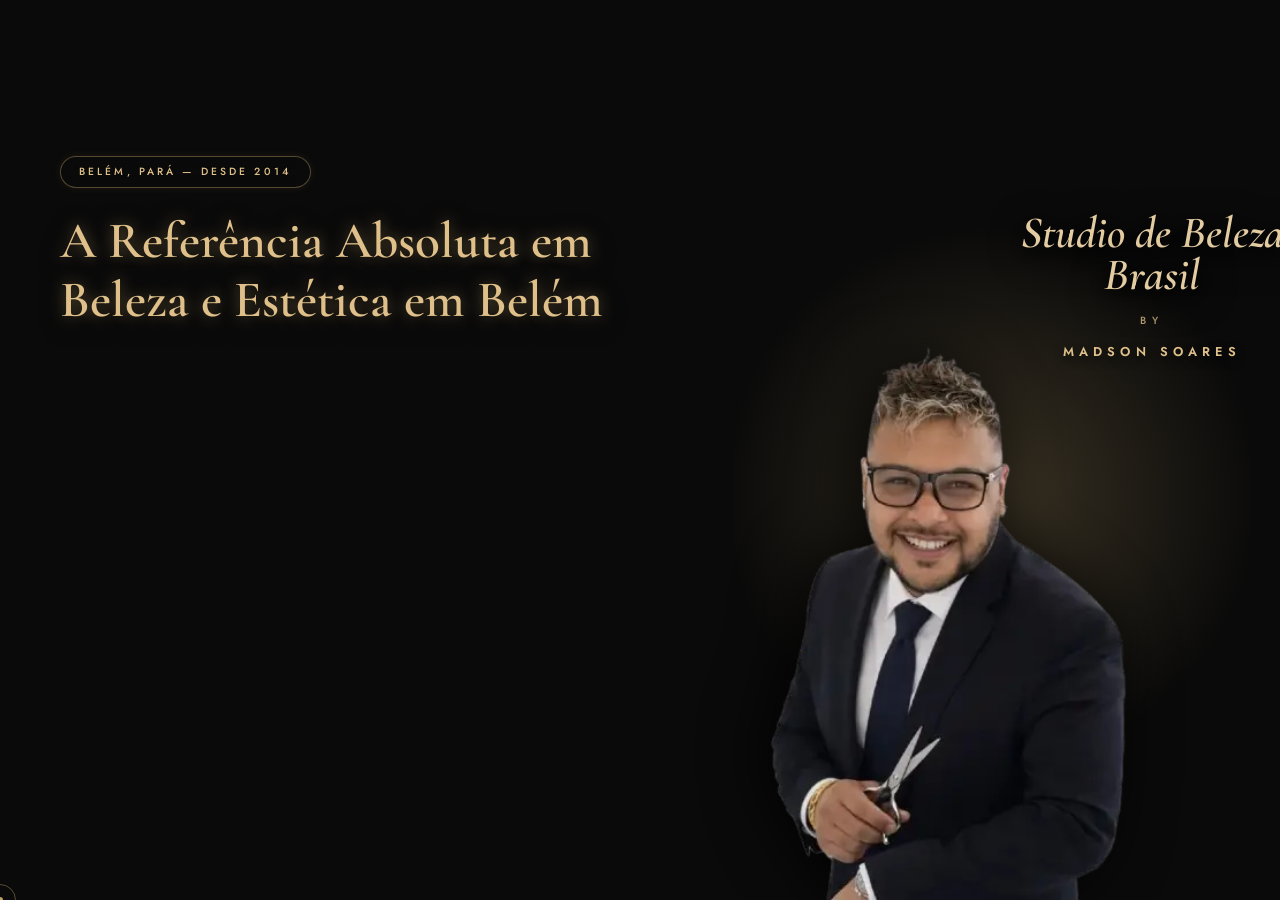
<file: index.html>
<!DOCTYPE html>
<html lang="pt-BR">
<head>
  <meta charset="UTF-8">
  <meta name="viewport" content="width=device-width, initial-scale=1.0">
  <meta name="description" content="Studio de Beleza Brasil — Referência em salão de beleza, estética e bronzeamento em Belém, PA.">
  <title>Studio de Beleza Brasil | Abertura</title>

  <!-- Configuração de Compartilhamento (WhatsApp, Instagram, etc) -->
  <meta property="og:title" content="Studio de Beleza Brasil | A Referência Absoluta">
  <meta property="og:description" content="Sofisticação, técnica e resultado — sem espaço para o comum. By Madson Soares.">
  <meta property="og:image" content="https://studiobelezabrasil.vercel.app/assets/img/log-bg.webp">
  <meta property="og:url" content="https://studiobelezabrasil.vercel.app/">
  <meta property="og:type" content="website">
  <meta property="og:locale" content="pt_BR">

  <meta name="twitter:card" content="summary_large_image">
  <meta name="twitter:image" content="https://studiobelezabrasil.vercel.app/assets/img/log-bg.webp">

  <link rel="preconnect" href="https://fonts.googleapis.com">
  <link rel="preconnect" href="https://fonts.gstatic.com" crossorigin>
  <link href="https://fonts.googleapis.com/css2?family=Cormorant+Garamond:ital,wght@0,300;0,400;0,500;0,600;1,300;1,400;1,500&family=Jost:wght@200;300;400;500;600&display=swap" rel="stylesheet">

  <link rel="stylesheet" href="assets/css/styles.css">
  <link rel="icon" href="data:image/svg+xml,<svg xmlns='http://www.w3.org/2000/svg' viewBox='0 0 100 100'><text y='75' font-size='75' font-family='serif'>✨</text></svg>">

  <style>
    * {
      box-sizing: border-box;
    }

    body {
      margin: 0;
      padding: 0;
      background: #0a0a0a;
      overflow: hidden; /* impede qualquer rolagem na primeira tela */
    }

    .landing-hero {
      position: relative;
      height: 100vh;
      height: 100dvh;
      overflow: hidden;
      background: #0a0a0a;
      display: flex;
      align-items: center;
      justify-content: center;
    }

    .landing-video {
      position: absolute;
      inset: 0;
      width: 100%;
      height: 100%;
      object-fit: cover;
      opacity: 0;
      transition: opacity 2.5s ease;
    }

    .landing-video.loaded {
      opacity: 0.55;
    }

    .landing-overlay {
      position: absolute;
      inset: 0;
      background: linear-gradient(to bottom, rgba(10,10,10,0.35) 0%, rgba(10,10,10,0.15) 40%, rgba(10,10,10,0.7) 100%);
    }

    .landing-hero-inner {
      display: flex;
      align-items: center;
      justify-content: space-between;
      max-width: 1400px;
      width: 100%;
      margin: 0 auto;
      height: 100vh;
      height: 100dvh;
      position: relative;
      z-index: 2;
      padding: 0 60px;
    }

    .landing-content {
      position: relative;
      text-align: left;
      padding: 40px 0;
      max-width: 650px;
      color: #fff;
      z-index: 10;
    }

    .landing-block {
      opacity: 0;
      transform: translateY(30px);
      transition: opacity 1.2s ease, transform 1.2s ease;
    }

    .landing-block.visible {
      opacity: 1;
      transform: translateY(0);
    }

    .landing-eyebrow {
      font-family: 'Jost', sans-serif;
      font-size: 0.65rem; /* Ajustado para caber na moldura */
      font-weight: 500;
      color: #dfc08a;
      text-transform: uppercase;
      letter-spacing: 0.3em;
      margin-bottom: 24px;
      display: inline-block;
      padding: 6px 18px;
      border: 1px solid rgba(200, 169, 110, 0.4);
      border-radius: 50px; /* Formato elegante de pílula arredondada */
      background: rgba(10, 10, 10, 0.4);
      backdrop-filter: blur(8px);
      -webkit-backdrop-filter: blur(8px);
      box-shadow: 0 0 10px rgba(200,169,110,0.1);
      transition: all 0.4s ease;
      cursor: default; /* Sem ponteiro de link, é apenas visual */
    }

    .landing-eyebrow:hover {
      background: rgba(200,169,110,0.12); /* Acende levemente o fundo */
      border-color: #dfc08a; /* Borda fica totalmente dourada */
      transform: translateY(-2px); /* Dá a sensação de relevo tátil */
      box-shadow: 0 0 20px rgba(200,169,110,0.3);
      color: #ffffff; /* Texto brilha pro branco no toque! */
      text-shadow: 0 0 10px rgba(200,169,110,0.8);
    }

    .landing-title {
      font-family: 'Cormorant Garamond', serif;
      font-size: clamp(2.2rem, 4vw, 3.5rem);
      font-weight: 600;
      line-height: 1.15;
      margin-bottom: 28px;
      color: #dfc08a; /* Dourado brilhante igual ao tattoo */
      text-shadow: 0 0 15px rgba(200,169,110,0.5), 0 4px 25px rgba(0,0,0,0.9);
    }

    .landing-subtitle {
      font-family: 'Jost', sans-serif;
      font-size: clamp(1rem, 1.5vw, 1.2rem);
      font-weight: 400;
      line-height: 1.7;
      color: #ffffff; /* Fica em branco a pedido do usuário */
      margin-bottom: 22px;
      letter-spacing: 0.03em;
      text-shadow: 0 4px 25px rgba(0,0,0,1); /* Sombra limpa para dar foco total ao branco */
    }

    .landing-text {
      font-family: 'Jost', sans-serif;
      font-size: 0.95rem;
      line-height: 1.85;
      color: rgba(255,255,255,0.65);
      margin-bottom: 36px;
    }

    .landing-badges {
      display: flex;
      flex-wrap: wrap;
      justify-content: flex-start;
      gap: 14px;
      margin-bottom: 44px;
    }

    .landing-badge {
      font-family: 'Jost', sans-serif;
      font-size: 0.55rem;
      font-weight: 500;
      letter-spacing: 0.15em;
      text-transform: uppercase;
      color: #dfc08a; /* Dourado brilhante */
      border: 1px solid rgba(200, 169, 110, 0.4);
      padding: 8px 16px;
      border-radius: 50px; /* Estética Pílula Redonda */
      background: rgba(10, 10, 10, 0.4); /* Fundo de vidro */
      backdrop-filter: blur(8px);
      -webkit-backdrop-filter: blur(8px);
      transition: all 0.4s ease;
      box-shadow: 0 0 10px rgba(200,169,110,0.1);
      cursor: default; /* Visual tag */
    }

    .landing-badge:hover {
      background: rgba(200,169,110,0.12); /* Fundo levanta glow */
      border-color: #dfc08a;
      color: #ffffff;
      transform: translateY(-2px);
      box-shadow: 0 0 20px rgba(200,169,110,0.3);
      text-shadow: 0 0 10px rgba(200,169,110,0.8);
    }

    .landing-btns {
      display: flex;
      flex-wrap: wrap;
      justify-content: flex-start;
      gap: 16px;
    }

    .landing-expert {
      position: absolute;
      bottom: 0;
      right: 0;
      width: 45%;
      height: 90%;
      pointer-events: none;
      z-index: 5;
      display: flex;
      align-items: flex-end;
      opacity: 0;
      transform: translateX(40px);
      transition: opacity 1.5s ease 0.6s, transform 1.5s ease 0.6s;
    }

    .landing-expert::before {
      content: '';
      position: absolute;
      top: 50%;
      left: 50%;
      transform: translate(-50%, -50%);
      width: 90%;
      height: 90%;
      background: radial-gradient(circle, rgba(200, 169, 110, 0.25) 0%, transparent 60%);
      z-index: -1;
      border-radius: 50%;
      animation: pulseGlow 5s infinite alternate ease-in-out;
      opacity: 0;
      transition: opacity 2s ease 1s;
    }

    .landing-expert.visible::before {
      opacity: 1;
    }

    .landing-expert.visible {
      opacity: 1;
      transform: translateX(0);
    }

    .landing-expert img {
      width: 100%;
      height: 100%;
      object-fit: contain;
      object-position: bottom right;
      filter: drop-shadow(-10px 0 30px rgba(0,0,0,0.8));
      position: relative;
      z-index: 2;
    }

    @keyframes pulseGlow {
      0% { transform: translate(-50%, -50%) scale(0.85); opacity: 0.5; }
      100% { transform: translate(-50%, -50%) scale(1.15); opacity: 1; }
    }

    .expert-badges {
      position: absolute;
      top: 15%;
      left: 55%;
      display: flex;
      flex-direction: column;
      align-items: center;
      text-align: center;
      z-index: 3;
      pointer-events: none;
      gap: 15px;
    }
    
    .expert-title {
      display: flex;
      flex-direction: column;
      align-items: center;
    }
    
    .expert-title span {
      font-family: 'Cormorant Garamond', serif;
      font-size: clamp(2rem, 3.5vw, 3.5rem);
      font-weight: 600; /* Mais chamativo */
      font-style: italic;
      color: #e4cca2; /* Cor sólida bem clara para leitura altíssima */
      line-height: 0.95;
      white-space: nowrap;
      text-shadow: 0 4px 20px rgba(0,0,0,1);
      filter: drop-shadow(0px 5px 15px rgba(0,0,0,1));
    }

    .expert-subtitle {
      display: flex;
      flex-direction: column;
      align-items: center;
    }

    .expert-subtitle small {
      font-family: 'Jost', sans-serif;
      font-size: 0.8rem;
      font-weight: 600;
      letter-spacing: 0.4em;
      text-transform: uppercase;
      color: #dfc08a;
      text-shadow: 0 4px 10px rgba(0,0,0,0.8);
      white-space: nowrap;
      margin-top: 12px;
    }

    .subtitle-by {
      font-family: 'Jost', sans-serif;
      font-size: 0.65rem;
      font-weight: 500;
      letter-spacing: 0.6em;
      color: rgba(223, 192, 138, 0.8);
      text-transform: uppercase;
    }

    .landing-cta {
      display: inline-flex;
      align-items: center;
      gap: 10px;
      background: linear-gradient(135deg, #d4b882 0%, #b8924b 100%);
      color: #050505;
      padding: 16px 36px;
      border: 1px solid rgba(255,255,255,0.15);
      border-radius: 4px;
      font-family: 'Jost', sans-serif;
      font-size: 0.75rem;
      font-weight: 600;
      text-transform: uppercase;
      letter-spacing: 0.15em;
      cursor: pointer;
      transition: all 0.4s cubic-bezier(0.25, 1, 0.5, 1);
      text-decoration: none;
      box-shadow: 0 0 25px rgba(200, 169, 110, 0.3);
    }

    .landing-cta:hover {
      background: linear-gradient(135deg, #e4cca2 0%, #c9a562 100%);
      transform: translateY(-3px);
      box-shadow: 0 0 40px rgba(200, 169, 110, 0.5);
      border-color: rgba(255,255,255,0.4);
    }

    @keyframes pulseGlowButton {
      0% {
        box-shadow: 0 0 10px rgba(200,169,110,0.2);
        border-color: rgba(200, 169, 110, 0.5);
      }
      50% {
        box-shadow: 0 0 25px rgba(200,169,110,0.7), inset 0 0 10px rgba(200,169,110,0.2);
        border-color: rgba(228, 204, 162, 1);
        color: #ffffff; /* Letra pisca sutilmente pro branco! */
        text-shadow: 0 0 12px rgba(228, 204, 162, 0.8);
      }
      100% {
        box-shadow: 0 0 10px rgba(200,169,110,0.2);
        border-color: rgba(200, 169, 110, 0.5);
      }
    }

    .landing-cta-secondary {
      background: transparent;
      border: 1px solid #c8a96e;
      color: #dfc08a; /* Dourado brilhante */
      box-shadow: 0 0 15px rgba(200,169,110,0.2);
      text-shadow: 0 0 8px rgba(200,169,110,0.6);
      animation: pulseGlowButton 3s infinite alternate ease-in-out;
    }

    .landing-cta-secondary:hover {
      background: rgba(200,169,110,0.05);
      border-color: #e4cca2;
      color: #ffffff;
      box-shadow: 0 0 35px rgba(200,169,110,0.6), inset 0 0 15px rgba(200,169,110,0.2);
      text-shadow: 0 0 15px rgba(255,255,255,0.8);
      animation-play-state: paused;
    }

    .landing-cta svg {
      width: 18px;
      height: 18px;
    }

    /* Omit secondary for space */

    @media (max-width: 1100px) {
      .landing-hero-inner { padding: 0 40px; }
      .landing-content { max-width: 500px; }
    }

    @media (max-width: 768px) {
      .landing-hero-inner {
        flex-direction: column;
        justify-content: flex-start; /* Joga os elementos para cima */
        padding: 40px 24px 15px; /* Reduzindo de 40px para 15px na base */
        align-items: center;
      }
      .landing-content {
        text-align: center;
        max-width: 100%;
        width: 100%;
        height: 100%; /* Expande até a base do inner para jogar itens pro chão */
        display: flex;
        flex-direction: column;
        align-items: center;
        padding-top: 10px; /* Reduz margem inútil no topo do mobile */
        z-index: 10;
        position: relative;
        text-shadow: 0px 4px 20px rgba(0,0,0,0.8); /* Eleva o ar premium separando da foto */
      }
      .landing-title {
        font-size: 2.1rem;
        margin-bottom: 12px;
      }
      .landing-subtitle {
        font-size: 1rem;
        margin-bottom: 12px;
      }
      .landing-text {
        display: none; /* Elemento escondido no celular para um visual mais limpo e luxuoso */
      }
      .landing-badges, .landing-btns {
        justify-content: center;
      }
      .landing-badges {
        margin-top: auto; /* Força tudo a descer e colar no fundo */
        margin-bottom: 20px;
        gap: 8px;
        width: 100%;
      }
      .landing-btns {
        flex-direction: column; /* Empilha os botões Elegantemente */
        align-items: center;
        width: 100%;
        gap: 12px;
      }
      .landing-badge {
        width: 100%;
        max-width: 320px;
        text-align: center;
        padding: 6px 10px;
        font-size: 0.5rem;
      }
      .landing-cta {
        width: 100%;
        max-width: 320px;
        justify-content: center;
        padding: 14px 20px;
        letter-spacing: 0.2em; /* Letras espaçadas = toque de luxo */
      }
      .landing-expert {
        width: 150%;
        height: 85vh;
        height: 85dvh;
        left: 50%;
        right: auto;
        top: auto;
        bottom: 0;
        transform: translate(-50%, 40px);
        opacity: 0;
        z-index: 1;
        display: flex;
        align-items: flex-end;
        justify-content: center;
        transition: opacity 1.2s ease 0s, transform 1.2s ease 0s; /* aparece ANTES do texto */
      }
      .landing-expert.visible {
        opacity: 0.65;
        transform: translate(-50%, 0);
      }
      .landing-expert img {
        width: 100%;
        height: 100%;
        object-fit: contain;
        object-position: bottom center;
      }
      .expert-badges {
        display: none !important;
      }
    }

    @media (max-width: 480px) {
      .landing-title {
        font-size: 1.8rem;
      }
    }
  </style>
</head>
<body>

<section class="landing-hero">
  <video class="landing-video" id="landing-video" autoplay muted loop playsinline>
    <source src="assets/img/intro.mp4?v=2" type="video/mp4">
  </video>
  <div class="landing-overlay"></div>

  <div class="landing-hero-inner">
    <div class="landing-content" id="landing-content">
      <!-- Content appears after delay -->
    </div>
    <div class="landing-expert" id="landing-expert">
      <div class="expert-badges">
        <div class="expert-title">
          <span>Studio de Beleza</span>
          <span>Brasil</span>
        </div>
        <div class="expert-subtitle">
          <span class="subtitle-by">BY</span>
          <small>Madson Soares</small>
        </div>
      </div>
      <img src="assets/img/madson.webp?v=2" alt="Madson Soares - Especialista" onerror="this.style.display='none'">
    </div>
  </div>
</section>

<div class="cursor" id="cursor"></div>
<div class="cursor-ring" id="cursor-ring"></div>

<script>
  document.addEventListener('DOMContentLoaded', function() {
    const landingContent = document.getElementById('landing-content');
    const landingVideo = document.getElementById('landing-video');

    // Video loaded
    landingVideo.addEventListener('loadeddata', function() {
      landingVideo.classList.add('loaded');
    });

    landingVideo.play();

    // Create content blocks (hidden initially)
    const contentHTML = `
      <span class="landing-block landing-eyebrow" data-delay="0">Belém, Pará — Desde 2014</span>
      <h1 class="landing-block landing-title" data-delay="400">A Referência Absoluta em Beleza e Estética em Belém</h1>
      <p class="landing-block landing-subtitle" data-delay="800">Uma década não se conta em anos… se prova em resultados, autoridade e transformação real.</p>
      <p class="landing-block landing-text" data-delay="1200">Madson Soares não construiu apenas um studio. Construiu um padrão. Um padrão onde estética não é vaidade, é posicionamento. Onde cada detalhe foi pensado para entregar sofisticação, segurança e impacto visual.</p>
      <div class="landing-block landing-badges" data-delay="1600">
        <span class="landing-badge">Pioneiros em Bronzeamento Masculino</span>
        <span class="landing-badge">Especialistas em Estética Avançada</span>
        <span class="landing-badge">Salão Padrão Internacional de Qualidade</span>
      </div>
      <div class="landing-block landing-btns" data-delay="2000">
        <a href="servicos.html" class="landing-cta landing-cta-secondary">Conhecer Nossos Serviços</a>
        <a href="tattoo.html" class="landing-cta landing-cta-secondary">Renan Melo Tattoo</a>
      </div>
    `;

    // Inject content
    landingContent.innerHTML = contentHTML;

    // Aguarda apenas 0.5s (antes era 10s) para mostrar o conteúdo com efeito cascata
    setTimeout(() => {
      const expert = document.getElementById('landing-expert');
      if (expert) expert.classList.add('visible');

      const blocks = document.querySelectorAll('.landing-block');
      blocks.forEach((block) => {
        const delay = parseInt(block.dataset.delay) || 0;
        setTimeout(() => {
          block.classList.add('visible');
        }, delay);
      });
    }, 500);

    // Cursor tracking
    if (window.matchMedia("(pointer: fine)").matches) {
      const cursor = document.querySelector('.cursor');
      const cursorRing = document.querySelector('.cursor-ring');

      if (cursor && cursorRing) {
        document.addEventListener('mousemove', (e) => {
          cursor.style.left = e.clientX + 'px';
          cursor.style.top = e.clientY + 'px';
          cursorRing.style.left = e.clientX + 'px';
          cursorRing.style.top = e.clientY + 'px';
        });

        document.addEventListener('mousedown', () => {
          cursor.classList.add('expanded');
          cursorRing.classList.add('expanded');
        });

        document.addEventListener('mouseup', () => {
          cursor.classList.remove('expanded');
          cursorRing.classList.remove('expanded');
        });
      }
    } else {
      const cur = document.getElementById('cursor');
      const ring = document.getElementById('cursor-ring');
      if(cur) cur.style.display = 'none';
      if(ring) ring.style.display = 'none';
    }
  });
</script>

</body>
</html>
</file>
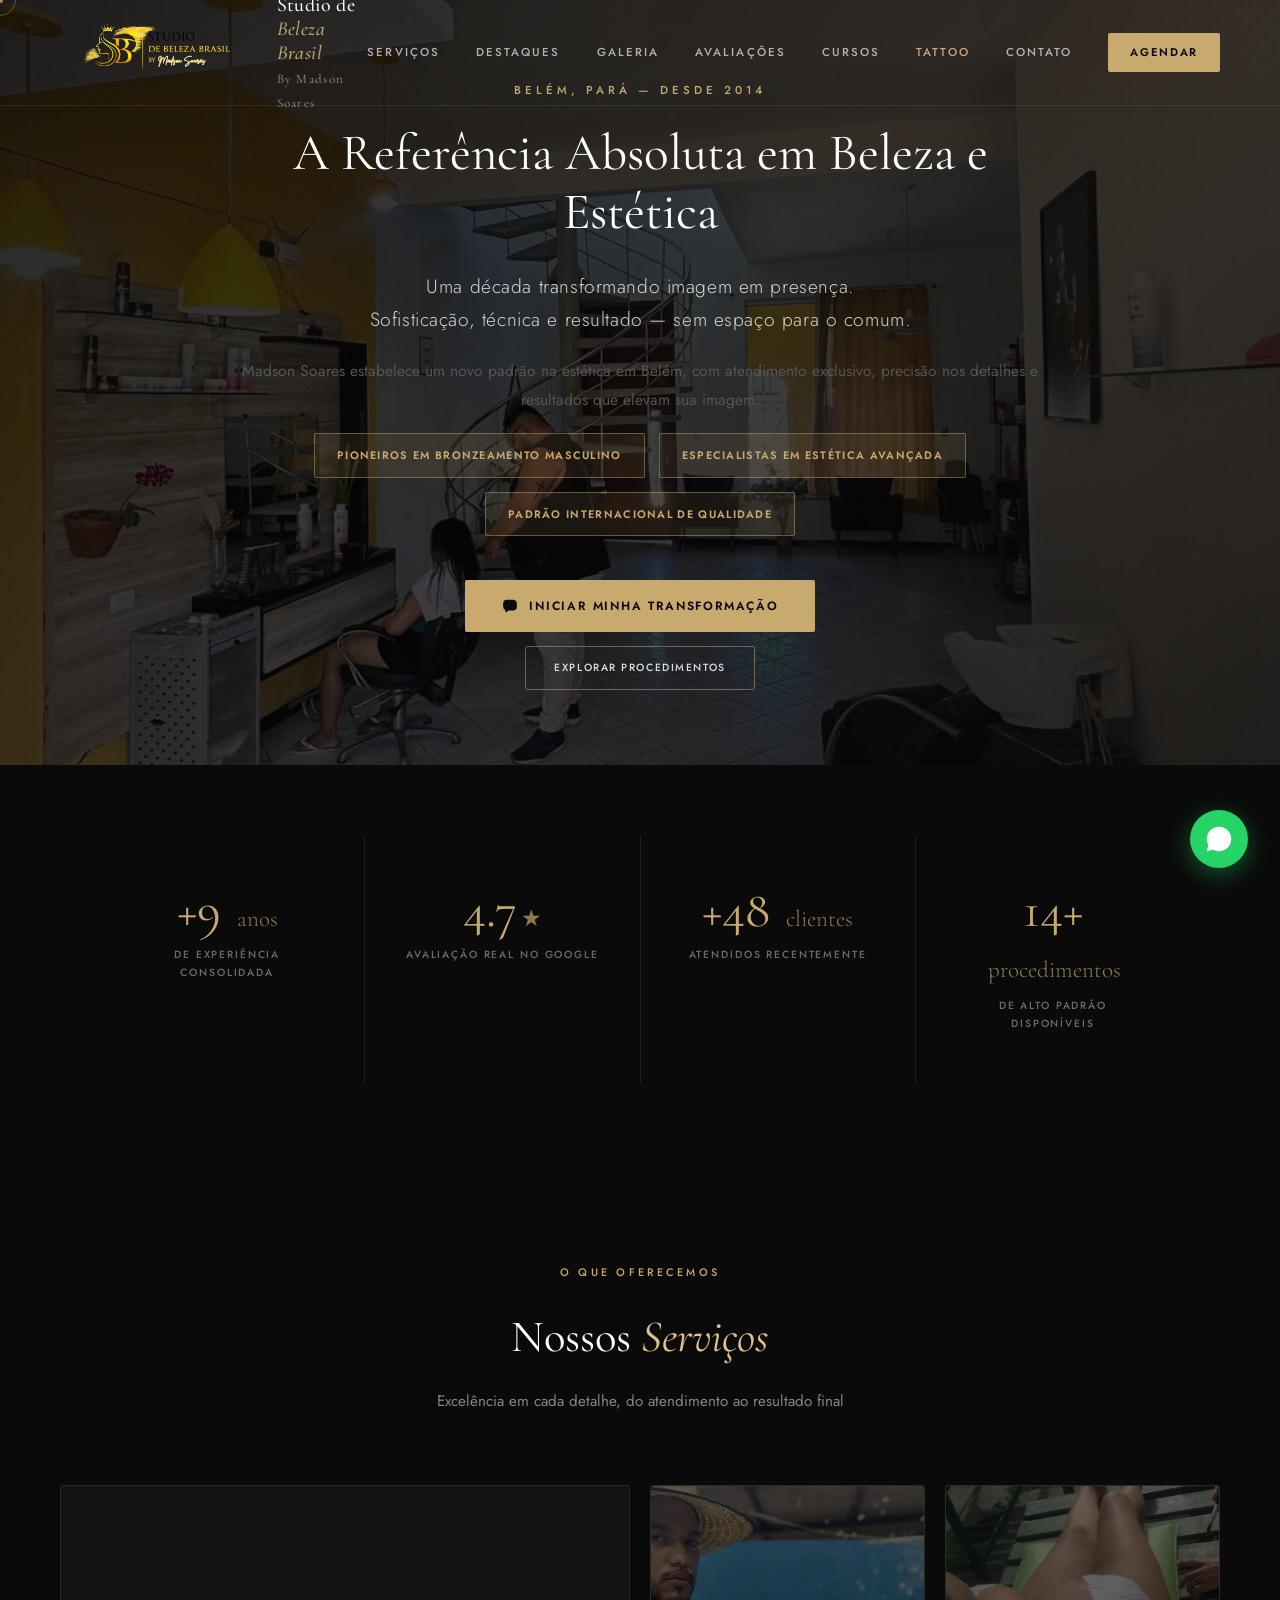
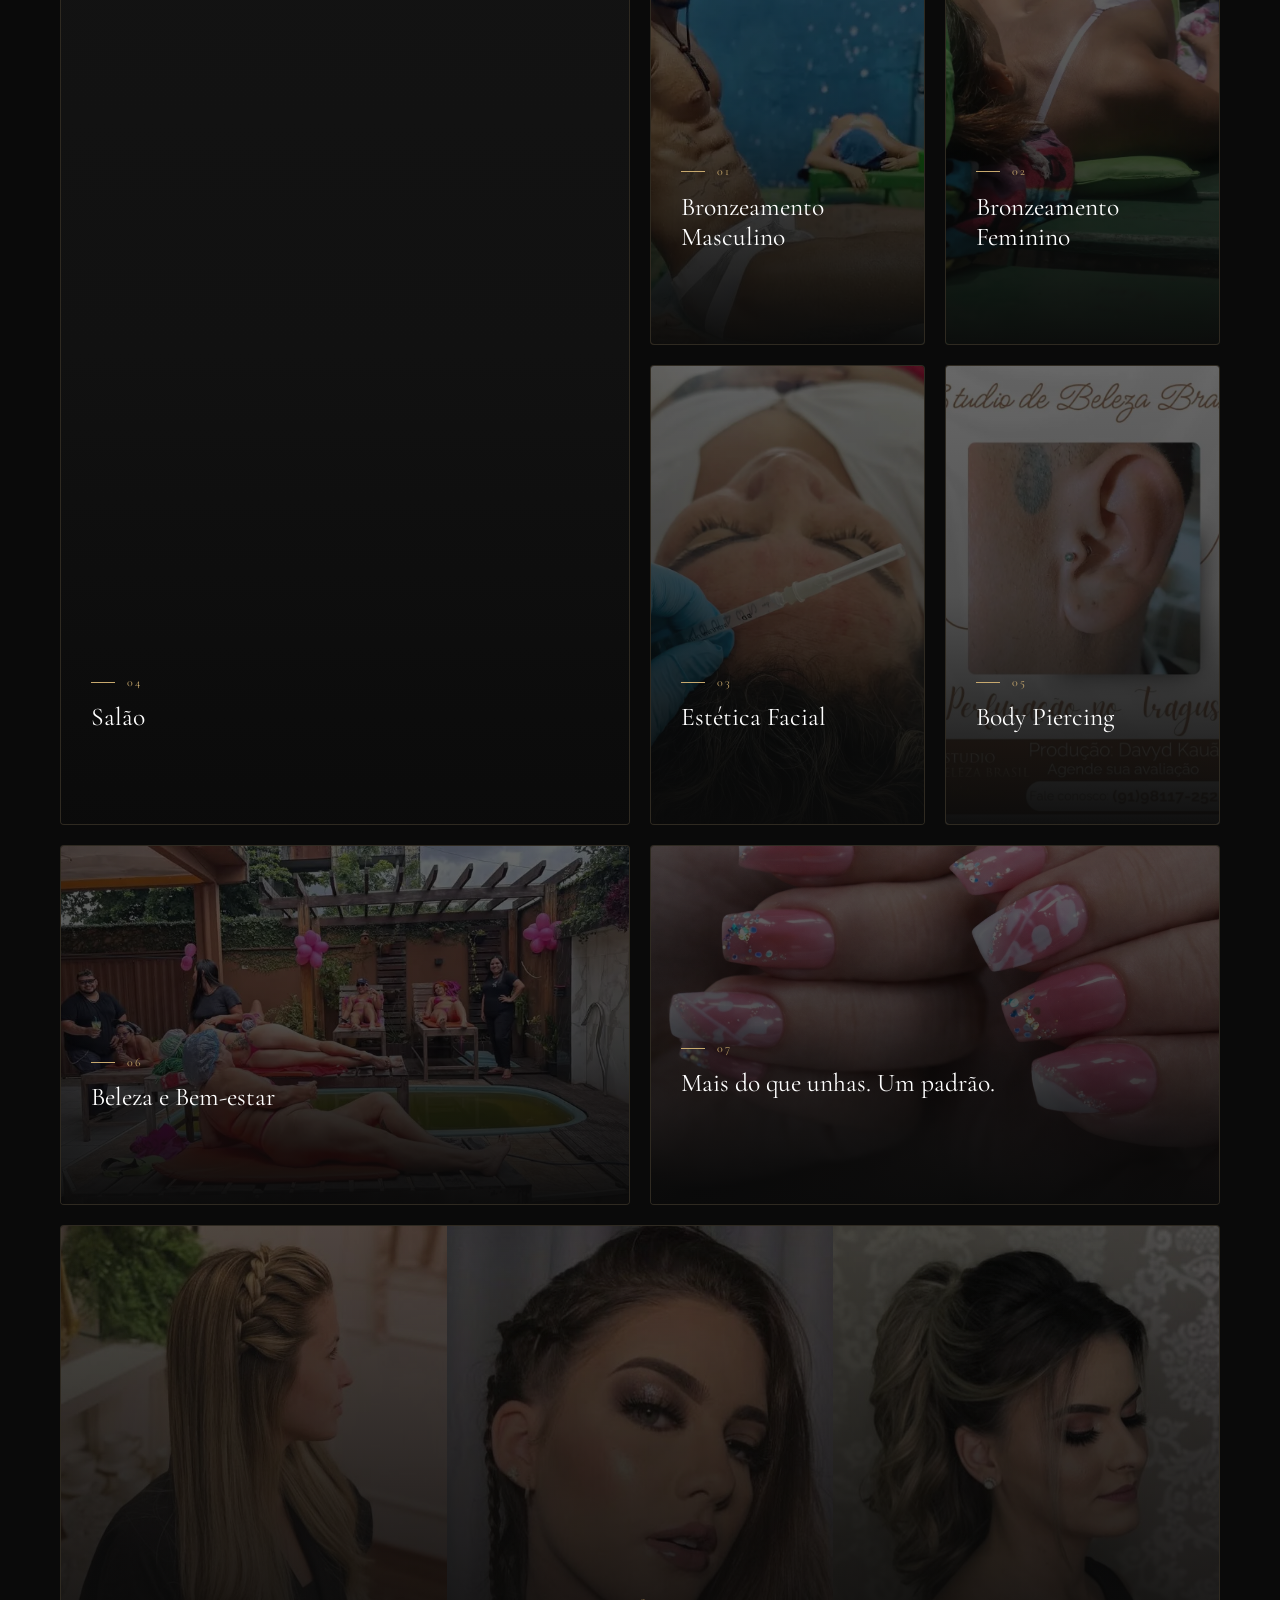
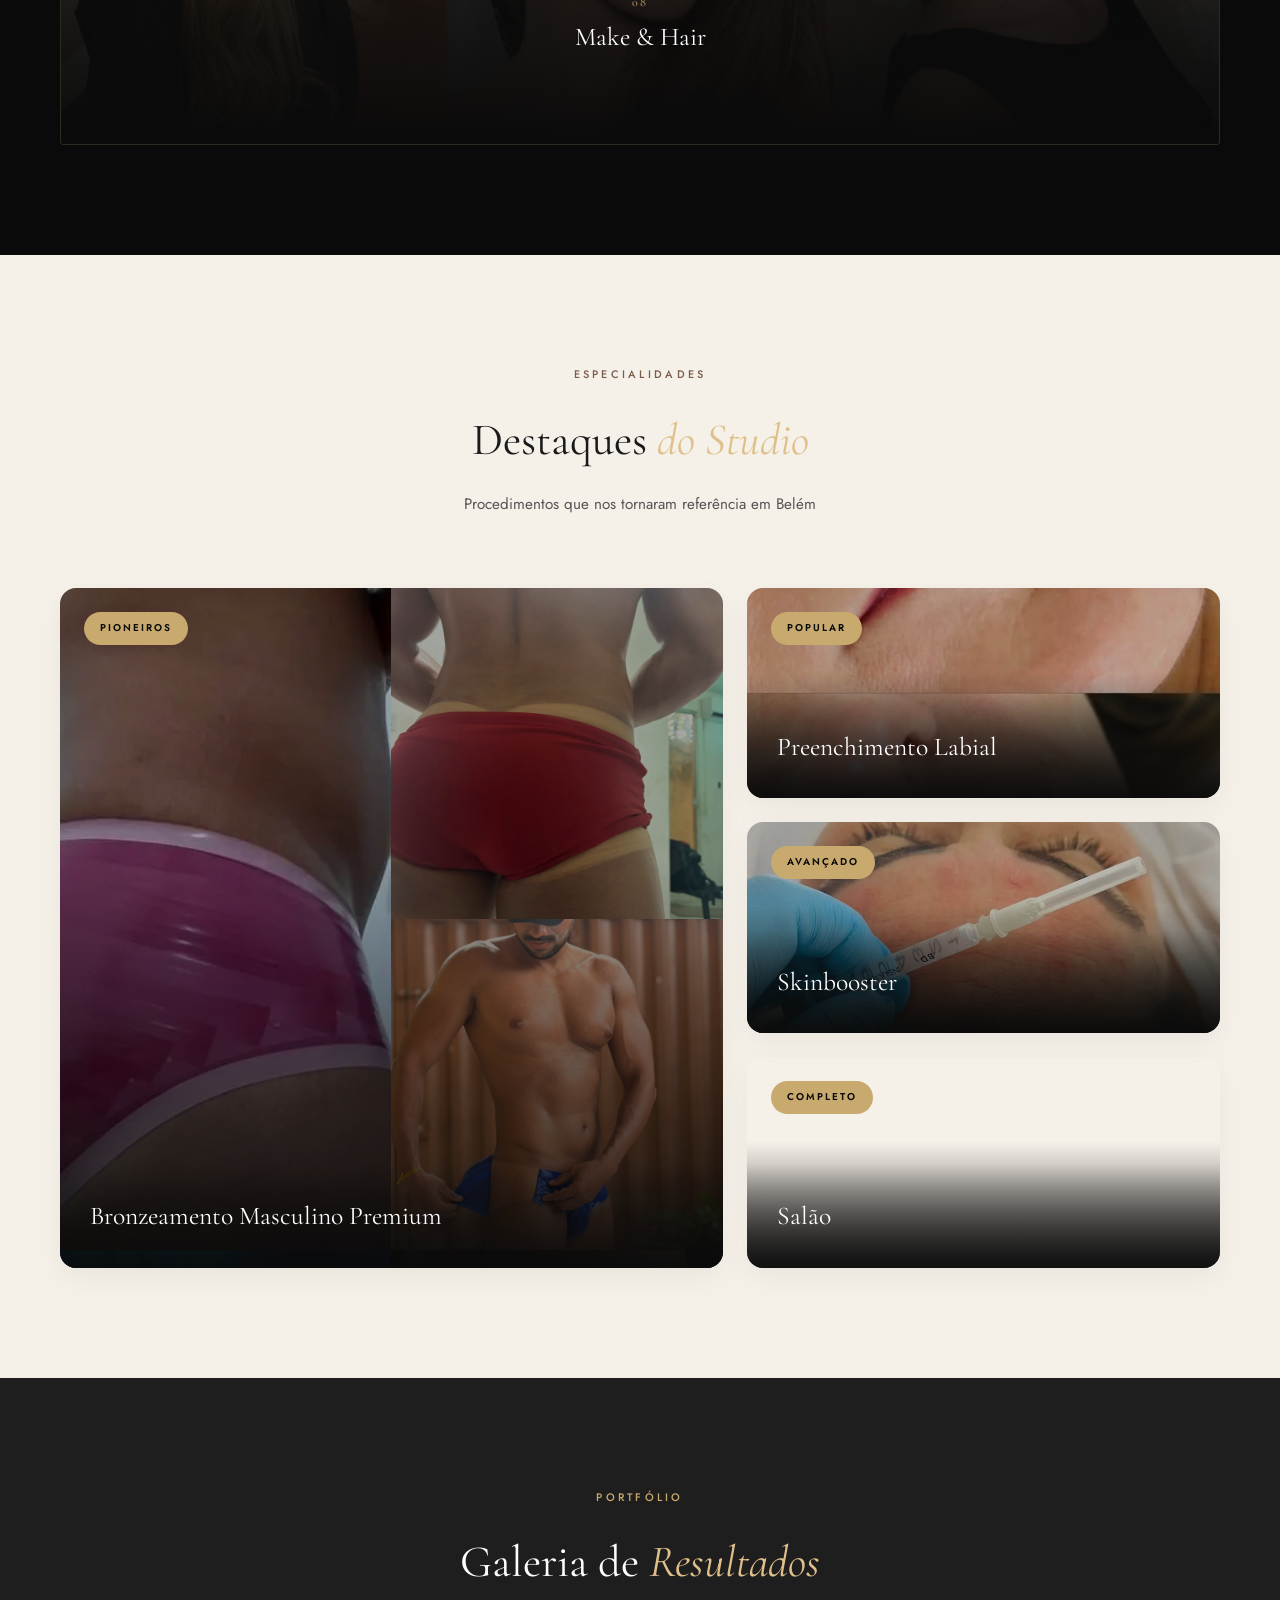
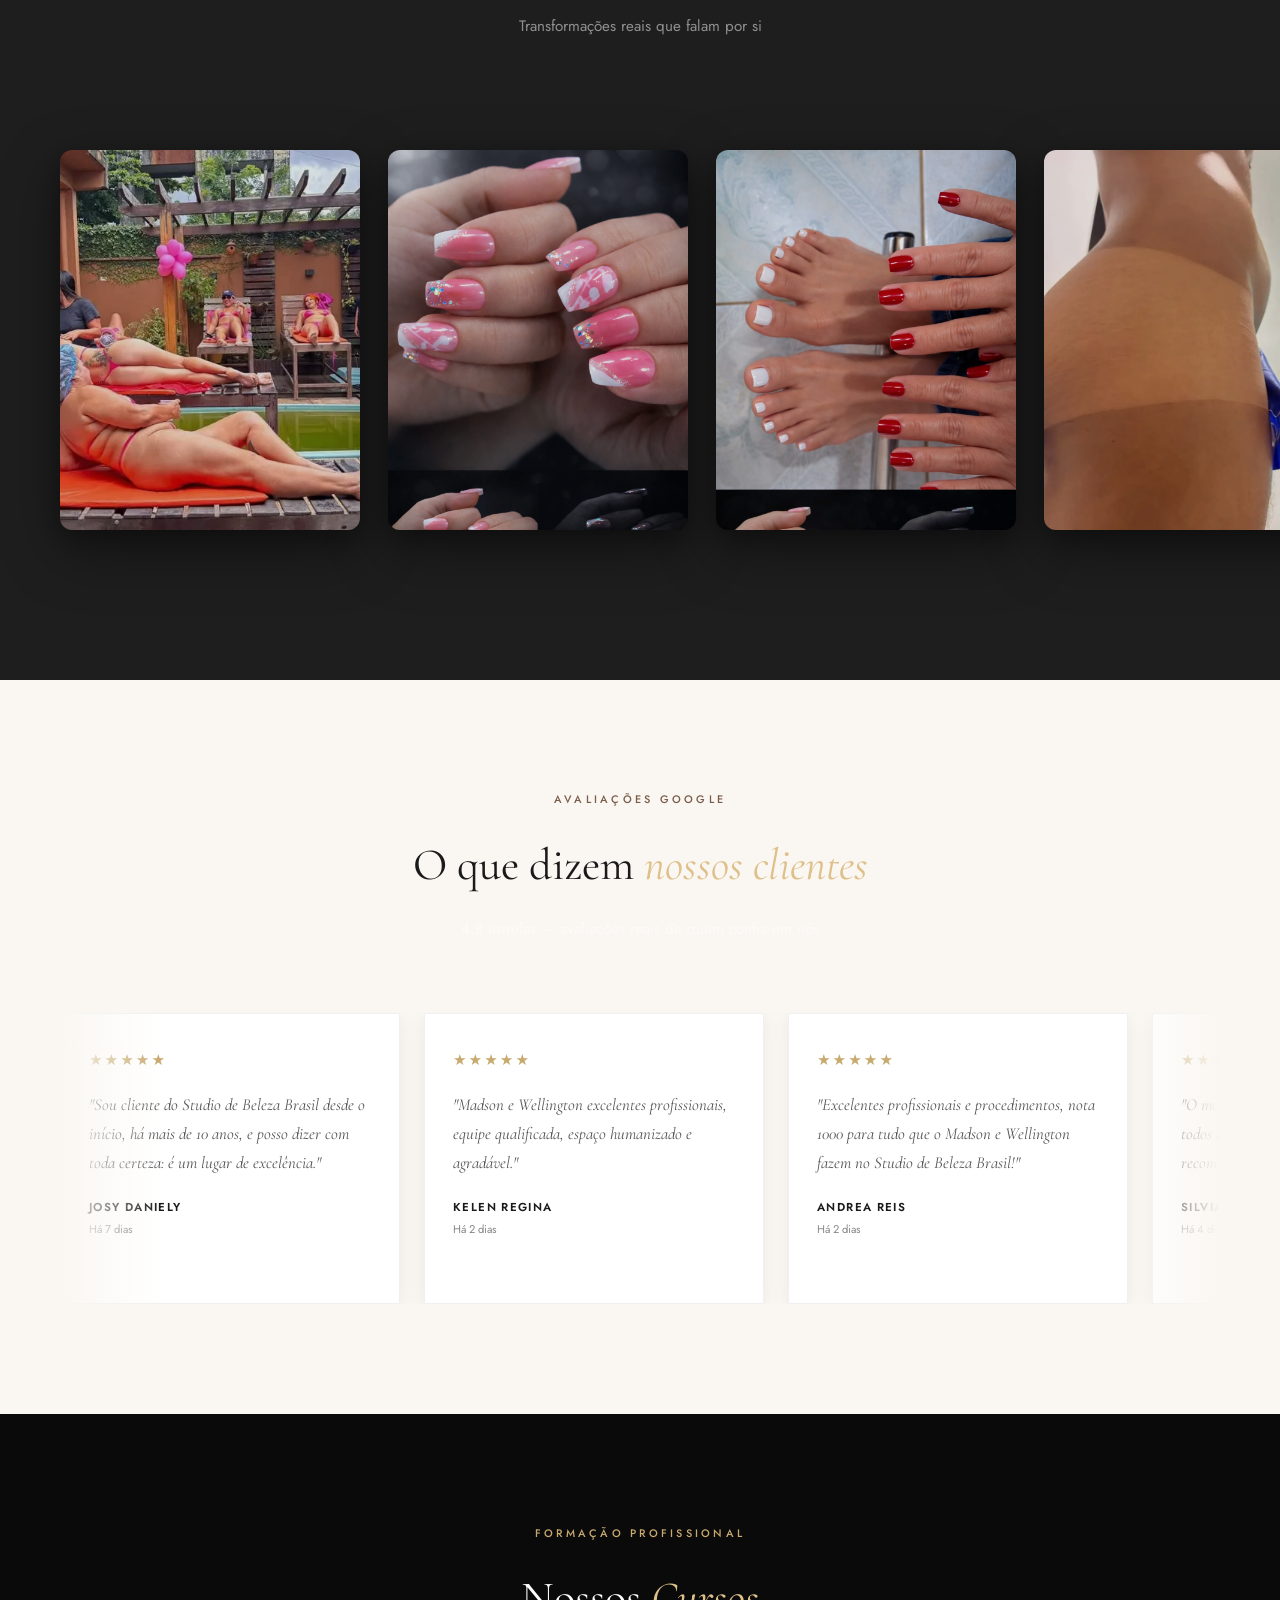
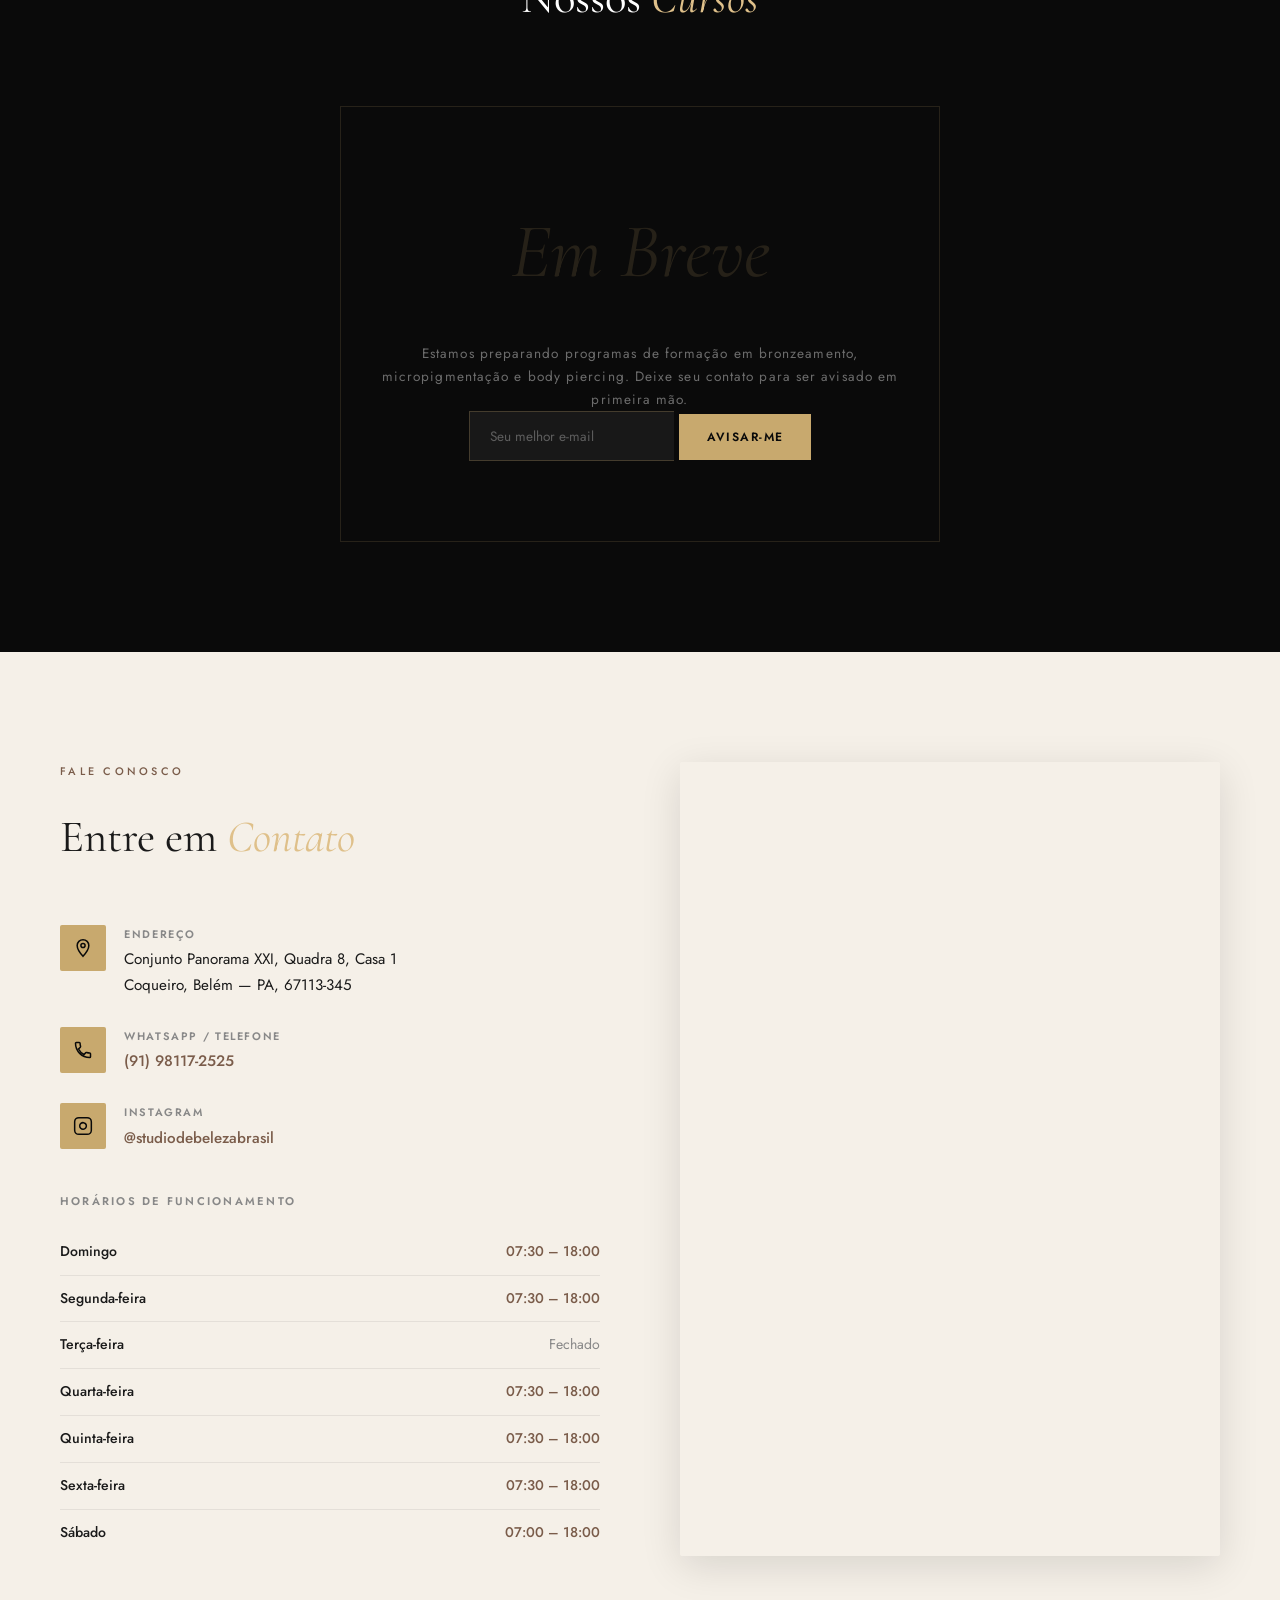
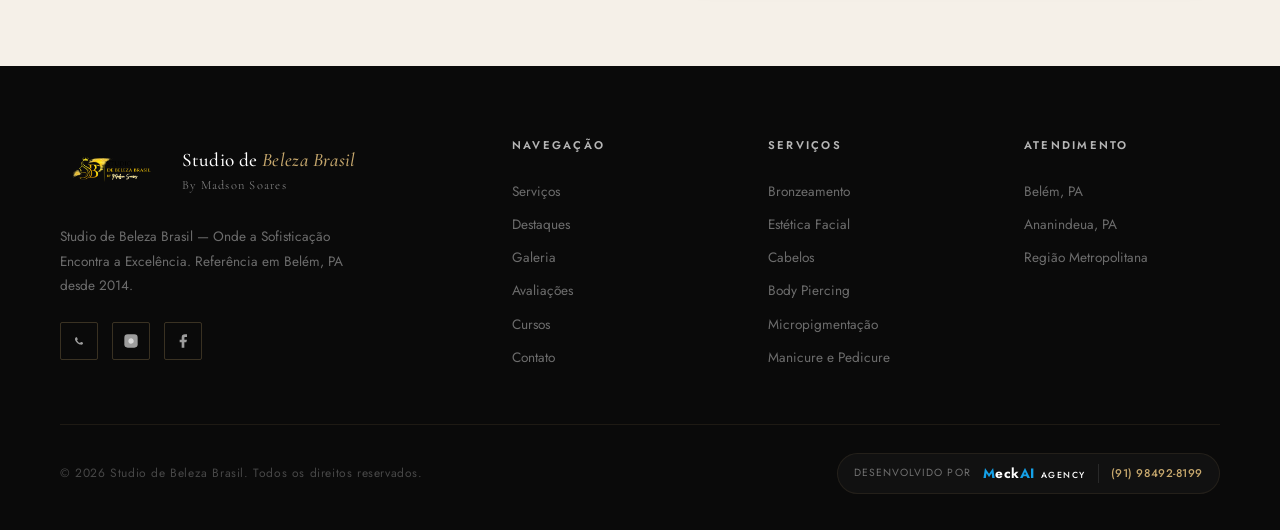
<file: servicos.html>
<!DOCTYPE html>
<html lang="pt-BR">

<head>
  <meta charset="UTF-8">
  <meta name="viewport" content="width=device-width, initial-scale=1.0">
  <meta name="description"
    content="Studio de Beleza Brasil — Referência em salão de beleza, estética e bronzeamento em Belém, PA. Pioneiros em bronzeamento masculino. Especialistas em harmonização facial, preenchimento labial, skinbooster e muito mais.">
  <!-- Preload da imagem crítica acima da dobra -->
  <link rel="preload" as="image" href="assets/img/sobre-main.webp">
  <title>Studio de Beleza Brasil | Salão, Bronze e Estética em Belém</title>
  <link rel="preconnect" href="https://fonts.googleapis.com">
  <link rel="preconnect" href="https://fonts.gstatic.com" crossorigin>
  <link
    href="https://fonts.googleapis.com/css2?family=Cormorant+Garamond:ital,wght@0,300;0,400;0,500;0,600;1,300;1,400;1,500&family=Jost:wght@200;300;400;500;600&display=swap"
    rel="stylesheet">
  <!-- CSS -->
  <link rel="stylesheet" href="assets/css/styles.css">
  <style>
    /* ── DIFERENCIAIS ── */
    .servico-diferenciais{display:flex;flex-direction:column;gap:5px;margin-top:14px;max-height:0;overflow:hidden;opacity:0;transition:max-height .5s var(--ease) .07s,opacity .4s .07s}
    .servico-card:hover .servico-diferenciais{max-height:80px;opacity:1}
    .servico-diferenciais span{font-size:.72rem;color:var(--gold);letter-spacing:.05em}

    /* ── BENTO GRID ── */
    .servicos-bento{
      grid-template-columns:repeat(4,1fr) !important;
      grid-template-rows:minmax(460px, auto) minmax(460px, auto) minmax(360px, auto) minmax(480px, auto) !important;
      gap:20px !important;
      max-width:1440px !important;
    }
    .servicos-bento .servico-card{aspect-ratio:unset !important}

    /* Featured (video) card */
    .servico-card-featured{
      grid-column:1 / span 2;
      grid-row:1 / span 2;
    }
    .servico-video{
      position:absolute;inset:0;width:100%;height:100%;
      object-fit:cover;
      transition:transform 8s ease,filter .5s;
      filter:brightness(.42) saturate(.8);
    }
    .servico-card-featured:hover .servico-video{
      transform:scale(1.06);filter:brightness(.58) saturate(1.1);
    }
    .servico-badge{
      position:absolute;top:28px;left:28px;
      font-size:.62rem;font-weight:600;letter-spacing:.2em;text-transform:uppercase;
      background:var(--gold);color:var(--black);
      padding:8px 18px;border-radius:2px;z-index:5;
      transition:box-shadow .4s,transform .4s;
    }
    .servico-card-featured:hover .servico-badge{
      box-shadow:0 0 20px rgba(200,169,110,.5);
      transform:translateY(-2px);
    }

    /* Wide cards (bottom row) */
    .servico-card-wide{grid-column:span 2}

    /* ── FIX OVERFLOW: limita conteúdo revelado no hover ── */
    /* Cards pequenos */
    .servicos-bento .servico-card:not(.servico-card-featured):not(.servico-card-wide):hover .servico-desc{max-height:85px !important}
    .servicos-bento .servico-card:not(.servico-card-featured):not(.servico-card-wide):hover .servico-list-mini{max-height:350px !important}
    /* Card featured */
    .servico-card-featured:hover .servico-desc{max-height:120px !important}
    .servico-card-featured:hover .servico-list-mini{max-height:400px !important}
    /* Cards largos */
    .servico-card-wide:hover .servico-desc{max-height:75px !important}
    .servico-card-wide:hover .servico-list-mini{max-height:220px !important}
    .servico-card-wide:hover .servico-diferenciais{max-height:70px !important}

    /* Card Mega (Make & Hair) */
    .servico-card-mega{grid-column:1 / -1; min-height: 520px;}
    .servico-card-mega:hover .servico-desc{max-height:85px !important}
    .servico-card-mega:hover .servico-list-mini{max-height:150px !important}
    
    .servico-collage-3{
      position:absolute;inset:0;display:grid;
      grid-template-columns: 1fr 1fr 1fr;gap:0;
    }
    .s-col-img{
      width:100%;height:100%;object-fit:cover;
      transition:transform 1s var(--ease),filter .6s;
      filter:opacity(0.85) brightness(.4) saturate(.9);
    }
    .servico-card-mega:hover .s-col-img{filter:opacity(1) brightness(.65) saturate(1.1);}
    .servico-card-mega:hover .s-col-img:hover{
      filter:opacity(1) brightness(1) saturate(1.2);
      transform:scale(1.05);z-index:2;position:relative;
      box-shadow:0 0 40px rgba(0,0,0,.8);
    }
    .servico-content-center {
      text-align:center;
    }
    .servico-content-center .servico-num { justify-content:center; }
    .servico-content-center .servico-num::before { display:none; }
    .mega-list {
      display:flex; flex-wrap:wrap; justify-content:center; gap:8px 30px;
    }
    .mega-list li { border:none !important; padding:0 !important; font-size:.82rem !important; }
    .mega-list li::before { content:'✦'; color:var(--gold); margin-right:8px; font-size:0.7rem; vertical-align:middle; }

    /* Responsive */
    @media(max-width:1024px){
      .servicos-bento{
        grid-template-columns:1fr 1fr !important;
        grid-template-rows:auto !important;
      }
      .servico-card-featured{grid-column:1 / span 2;grid-row:auto;min-height:540px}
      .servico-card-wide{grid-column:1 / span 2;min-height:500px}
      .servico-card-mega{grid-column:1 / span 2;min-height:500px}
      .servicos-bento .servico-card{min-height:500px}
      .servicos-bento .servico-card:hover .servico-desc{max-height:100px !important}
      .servicos-bento .servico-card:hover .servico-list-mini{max-height:350px !important}
      .servicos-bento .servico-card:hover .servico-diferenciais{max-height:80px !important}
    }
    @media(max-width:600px){
      .servicos-bento{grid-template-columns:1fr !important}
      .servico-card-featured,.servico-card-wide,.servico-card-mega{grid-column:1 !important;min-height:520px}
      .servicos-bento .servico-card{min-height:500px}
      .servicos-bento .servico-card:hover .servico-list-mini{max-height:350px !important}
      .servico-collage-3 { grid-template-columns:1fr 1fr; grid-template-rows:1fr 1fr; }
      .s-col-img:nth-child(1) { grid-column: 1 / span 2; }
    }
  </style>

  <!-- Open Graph -->
  <meta property="og:title" content="Studio de Beleza Brasil | Salão, Bronze e Estética em Belém">
  <meta property="og:description"
    content="Referência em salão de beleza, estética e bronzeamento em Belém, PA. Especialistas em harmonização facial, preenchimento labial, bronzeamento masculino e feminino.">
  <meta property="og:image" content="https://studiobelezabrasil.vercel.app/assets/img/log-bg.webp">
  <meta property="og:url" content="https://studiobelezabrasil.vercel.app/servicos.html">
  <meta property="og:type" content="website">
  <meta property="og:locale" content="pt_BR">

  <!-- Twitter Card -->
  <meta name="twitter:card" content="summary_large_image">
  <meta name="twitter:title" content="Studio de Beleza Brasil | Salão, Bronze e Estética em Belém">
  <meta name="twitter:description" content="Referência em salão de beleza, estética e bronzeamento em Belém, PA.">
  <meta name="twitter:image" content="https://studiobelezabrasil.vercel.app/assets/img/log-bg.webp">

  <!-- Canonical -->
  <link rel="canonical" href="https://studiobelezabrasil.vercel.app/servicos.html">

  <!-- Favicon -->
  <link rel="icon"
    href="data:image/svg+xml,<svg xmlns='http://www.w3.org/2000/svg' viewBox='0 0 100 100'><text y='75' font-size='75' font-family='serif'>✨</text></svg>">

  <!-- Robots -->
  <meta name="robots" content="index, follow">

  <!-- Google tag (gtag.js) -->
  <script async src="https://www.googletagmanager.com/gtag/js?id=G-CTC2VRV0Y6"></script>
  <script>
    window.dataLayer = window.dataLayer || [];
    function gtag(){dataLayer.push(arguments);}
    gtag('js', new Date());
    gtag('config', 'G-CTC2VRV0Y6');
  </script>
  <!-- JSON-LD Schema -->
  <script type="application/ld+json">
  {
    "@context": "https://schema.org",
    "@type": "BeautySalon",
    "name": "Studio de Beleza Brasil",
    "url": "https://studiobelezabrasil.vercel.app",
    "telephone": "+5591981172525",
    "address": {
      "@type": "PostalAddress",
      "streetAddress": "Conjunto Panorama XXI, Quadra 8, Casa 1",
      "addressLocality": "Belém",
      "addressRegion": "PA",
      "postalCode": "67113-345",
      "addressCountry": "BR"
    },
    "openingHours": [
      "Su 07:30-18:00",
      "Mo 07:30-18:00",
      "We 07:30-18:00",
      "Th 07:30-18:00",
      "Fr 07:30-18:00",
      "Sa 07:00-18:00"
    ],
    "priceRange": "$$",
    "image": "https://studiobelezabrasil.vercel.app/assets/img/log-bg.webp",
    "sameAs": [
      "https://www.instagram.com/studiodebelezabrasil",
      "https://www.facebook.com/studiodebelezabrasilbymadsonsoares",
      "https://studiobelezabrasil.vercel.app"
    ]
  }
  </script>

</head>

<body>

  <!-- CURSOR -->
  <div class="cursor" id="cursor"></div>
  <div class="cursor-ring" id="cursor-ring"></div>

  <main>
    <!-- HEADER -->
    <header id="header">
      <div class="header-inner">
        <a href="index.html" class="logo-wrap">
          <img src="assets/img/log-bg.webp"
            alt="Studio de Beleza Brasil By Madson Soares" class="logo-img">
          <span class="logo-text">Studio de <span>Beleza Brasil</span><br><small
              style="font-size:.65em;font-weight:300;color:rgba(255,255,255,.6);letter-spacing:.1em">By Madson
              Soares</small></span>
        </a>
        <nav id="nav">
          <a href="#servicos" class="nav-link">Serviços</a>
          <a href="#destaques" class="nav-link">Destaques</a>
          <a href="#galeria" class="nav-link">Galeria</a>
          <a href="#depoimentos" class="nav-link">Avaliações</a>
          <a href="#cursos" class="nav-link">Cursos</a>
          <a href="tattoo.html" class="nav-link" style="color:#c8a882">Tattoo</a>
          <a href="#contato" class="nav-link">Contato</a>
          <a href="https://wa.me/5591981172525?text=Ol%C3%A1!%20Gostaria%20de%20agendar%20um%20hor%C3%A1rio."
            target="_blank" rel="noopener" class="nav-cta">Agendar</a>
        </nav>
        <button class="mobile-btn" id="mobile-btn" aria-label="Menu">
          <span></span><span></span><span></span>
        </button>
      </div>
    </header>

    <!-- SOBRE DESTAQUE -->
    <section class="sobre-destaque" id="sobre">
      <div class="sobre-bg"></div>
      <div class="sobre-overlay"></div>
      <div class="sobre-content fade-up">
        <span class="sobre-eyebrow">Belém, Pará — Desde 2014</span>
        <h1 class="sobre-title">A Referência Absoluta em Beleza e Estética</h1>
        <p class="sobre-subtitle">Uma década transformando imagem em presença.<br>Sofisticação, técnica e resultado —
          sem espaço para o comum.</p>
        <p class="sobre-text">Madson Soares estabelece um novo padrão na estética em Belém, com atendimento exclusivo,
          precisão nos detalhes e resultados que elevam sua imagem.</p>
        <div class="sobre-badges">
          <span class="sobre-badge">Pioneiros em Bronzeamento Masculino</span>
          <span class="sobre-badge">Especialistas em Estética Avançada</span>
          <span class="sobre-badge">Padrão Internacional de Qualidade</span>
        </div>
        <div class="sobre-btns">
          <a href="https://wa.me/5591981172525?text=Ol%C3%A1!%20Gostaria%20de%20agendar%20um%20hor%C3%A1rio."
            target="_blank" rel="noopener" class="btn-primary">
            <svg width="18" height="18" viewBox="0 0 24 24" fill="currentColor">
              <path
                d="M17.472 14.382c-.297-.149-1.758-.867-2.03-.967-.273-.099-.471-.148-.67.15-.197.297-.767.966-.94 1.164-.173.199-.347.223-.644.075-.297-.15-1.255-.463-2.39-1.475-.883-.788-1.48-1.761-1.653-2.059-.173-.297-.018-.458.13-.606.134-.133.298-.347.446-.52.149-.174.198-.298.298-.497.099-.198.05-.371-.025-.52-.075-.149-.669-1.612-.916-2.207-.242-.579-.487-.5-.669-.51-.173-.008-.371-.01-.57-.01-.198 0-.52.074-.792.372-.272.297-1.04 1.016-1.04 2.479 0 1.462 1.065 2.875 1.213 3.074.149.198 2.096 3.2 5.077 4.487.709.306 1.262.489 1.694.625.712.227 1.36.195 1.871.118.571-.085 1.758-.719 2.006-1.413.248-.694.248-1.289.173-1.413-.074-.124-.272-.198-.57-.347z" />
              <path
                d="M5.625 17.812l.325 1.887c.088.513.559.855 1.065.788.317-.042.608-.2.82-.443l1.57-1.849a.862.862 0 0 1 .66-.31h5.855a5.25 5.25 0 0 0 5.25-5.25v-3.75A5.25 5.25 0 0 0 15.915 3.5H8.085A5.25 5.25 0 0 0 2.835 8.75v3.75a5.236 5.236 0 0 0 2.79 4.622z" />
            </svg>
            Iniciar minha transformação
          </a>
          <a href="#servicos" class="btn-secondary">Explorar procedimentos</a>
        </div>
      </div>
    </section>

    <!-- NÚMEROS -->
    <section class="numeros fade-up" id="numeros">
      <div class="numeros-grid">
        <div class="numero-item">
          <span class="numero-val">+10 <small>anos</small></span>
          <span class="numero-label">de experiência consolidada</span>
        </div>
        <div class="numero-item">
          <span class="numero-val">4.8<small>★</small></span>
          <span class="numero-label">avaliação real no Google</span>
        </div>
        <div class="numero-item">
          <span class="numero-val">+50 <small>clientes</small></span>
          <span class="numero-label">atendidos recentemente</span>
        </div>
        <div class="numero-item">
          <span class="numero-val">15+ <small>procedimentos</small></span>
          <span class="numero-label">de alto padrão disponíveis</span>
        </div>
      </div>
    </section>

    <!-- SOBRE -->
    <!-- SERVIÇOS -->
    <section class="servicos" id="servicos">
      <div class="section-header fade-up">
        <span class="section-eyebrow">O que oferecemos</span>
        <h2>Nossos <em>Serviços</em></h2>
        <p>Excelência em cada detalhe, do atendimento ao resultado final</p>
      </div>
      <div class="servicos-grid servicos-bento">

        <!-- SALÃO — Featured card com vídeo (col 1-2, rows 1-2) -->
        <div class="servico-card servico-card-featured fade-up">
          <video class="servico-video" autoplay muted loop playsinline>
            <source src="assets/img/intro.mp4" type="video/mp4">
          </video>
          <div class="servico-overlay"></div>
          <div class="servico-content">
            <span class="servico-num">04</span>
            <h3>Salão</h3>
            <p class="servico-desc">Espaço completo com profissionais certificados, produtos premium e técnicas modernas para transformar seu visual.</p>
            <ul class="servico-list-mini">
              <li>Corte e Escova Progressiva</li>
              <li>Hidratação e Reconstrução</li>
              <li>Mechas e Coloração</li>
              <li>MegaHair</li>
              <li>Botox Capilar</li>
              <li>Tranças e Dreadlocks</li>
            </ul>
            <a href="https://wa.me/5591981172525?text=Ol%C3%A1!%20Gostaria%20de%20agendar%20um%20servi%C3%A7o%20no%20Sal%C3%A3o." target="_blank" rel="noopener" class="servico-cta">Agendar →</a>
          </div>
        </div>

        <!-- Bronzeamento Masculino (col 3, row 1) -->
        <div class="servico-card fade-up">
          <img src="assets/img/bronze-masc.webp" alt="Resultado de bronzeamento masculino no Studio de Beleza Brasil em Belém" class="servico-bg servico-bg-body">
          <div class="servico-overlay"></div>
          <div class="servico-content">
            <span class="servico-num">01</span>
            <h3>Bronzeamento Masculino</h3>
            <p class="servico-desc">Pioneiros em bronzeamento masculino em Belém. Técnicas personalizadas para realçar a musculatura com naturalidade e sofisticação.</p>
            <ul class="servico-list-mini">
              <li>Bronzeamento Natural</li>
              <li>Bronzeamento Artificial</li>
              <li>Esfoliação Corporal</li>
              <li>Montagem na Fita</li>
              <li>Banho de Lua</li>
            </ul>
            <a href="https://wa.me/5591981172525?text=Ol%C3%A1!%20Gostaria%20de%20agendar%20Bronzeamento%20Masculino." target="_blank" rel="noopener" class="servico-cta">Agendar →</a>
          </div>
        </div>

        <!-- Bronzeamento Feminino (col 4, row 1) -->
        <div class="servico-card fade-up">
          <img src="assets/img/servico-1.webp" alt="Resultado de bronzeamento feminino no Studio de Beleza Brasil em Belém" class="servico-bg">
          <div class="servico-overlay"></div>
          <div class="servico-content">
            <span class="servico-num">02</span>
            <h3>Bronzeamento Feminino</h3>
            <p class="servico-desc">Harmonização corporal que realça as curvas naturais. Bronzeado uniforme, duradouro e que transmite confiança e elegância.</p>
            <ul class="servico-list-mini">
              <li>Bronzeamento Natural</li>
              <li>Bronzeamento Artificial</li>
              <li>Esfoliação com Massagem</li>
              <li>Banho de Lua</li>
            </ul>
            <a href="https://wa.me/5591981172525?text=Ol%C3%A1!%20Gostaria%20de%20agendar%20Bronzeamento%20Feminino." target="_blank" rel="noopener" class="servico-cta">Agendar →</a>
          </div>
        </div>

        <!-- Estética Facial (col 3, row 2) -->
        <div class="servico-card fade-up">
          <img src="assets/img/servico-3.webp" alt="Procedimento de estética facial e harmonização no Studio de Beleza Brasil" class="servico-bg">
          <div class="servico-overlay"></div>
          <div class="servico-content">
            <span class="servico-num">03</span>
            <h3>Estética Facial</h3>
            <p class="servico-desc">Procedimentos avançados de harmonização e rejuvenescimento com técnicas de ponta e resultados naturais.</p>
            <ul class="servico-list-mini">
              <li>Harmonização Facial</li>
              <li>Preenchimento Labial</li>
              <li>Rinomodelação</li>
              <li>Skinbooster</li>
              <li>Microagulhamento</li>
              <li>Botox Facial</li>
            </ul>
            <a href="https://wa.me/5591981172525?text=Ol%C3%A1!%20Gostaria%20de%20agendar%20Est%C3%A9tica%20Facial." target="_blank" rel="noopener" class="servico-cta">Agendar →</a>
          </div>
        </div>

        <!-- Body Piercing (col 4, row 2) -->
        <div class="servico-card fade-up">
          <img src="assets/img/servico-5.webp" alt="Aplicação profissional de body piercing com material esterilizado no Studio de Beleza Brasil" class="servico-bg">
          <div class="servico-overlay"></div>
          <div class="servico-content">
            <span class="servico-num">05</span>
            <h3>Body Piercing</h3>
            <p class="servico-desc">Aplicações profissionais e seguras realizadas com equipamentos esterilizados e materiais de alta qualidade.</p>
            <ul class="servico-list-mini">
              <li>Orelha e Nariz</li>
              <li>Umbigo e Sobrancelha</li>
              <li>Lábios</li>
              <li>Outros piercings</li>
            </ul>
            <a href="https://wa.me/5591981172525?text=Ol%C3%A1!%20Gostaria%20de%20agendar%20Body%20Piercing." target="_blank" rel="noopener" class="servico-cta">Agendar →</a>
          </div>
        </div>

        <!-- Beleza e Bem-estar — WIDE (col 1-2, row 3) -->
        <div class="servico-card servico-card-wide fade-up">
          <img src="assets/img/servico-2.webp" alt="Serviços de beleza e bem-estar — micropigmentação e massagem no Studio de Beleza Brasil" class="servico-bg">
          <div class="servico-overlay"></div>
          <div class="servico-content">
            <span class="servico-num">06</span>
            <h3>Beleza e Bem-estar</h3>
            <p class="servico-desc">Serviços completos para seu cuidado pessoal e bem-estar, do design de sobrancelhas à maquiagem de noivas.</p>
            <ul class="servico-list-mini">
              <li>Micropigmentação</li>
              <li>Design de Sobrancelhas</li>
              <li>Alongamento de Cílios</li>
              <li>Maquiagem e Depilação</li>
              <li>Massagens</li>
            </ul>
            <a href="https://wa.me/5591981172525?text=Ol%C3%A1!%20Gostaria%20de%20agendar%20um%20servi%C3%A7o%20de%20Beleza%20e%20Bem-estar." target="_blank" rel="noopener" class="servico-cta">Agendar →</a>
          </div>
        </div>

        <!-- Serviços de Unhas — WIDE (col 3-4, row 3) -->
        <div class="servico-card servico-card-wide fade-up">
          <img src="assets/img/manicure.webp" alt="Serviços de manicure e pedicure profissional no Studio de Beleza Brasil em Belém" class="servico-bg">
          <div class="servico-overlay"></div>
          <div class="servico-content">
            <span class="servico-num">07</span>
            <h3>Mais do que unhas. Um padrão.</h3>
            <p class="servico-desc">Cuidado, estética e acabamento profissional em cada detalhe. Ideal para manutenção ou transformação completa.</p>
            <ul class="servico-list-mini">
              <li>Simples — Manicure, Pedicure e Combinado</li>
              <li>Francesinha — Mão e Pé</li>
              <li>Decorados — Mão e Pé</li>
              <li>Postiças — Simples, Decorada e Realista</li>
              <li>Cuidados Especiais + Desencravamento</li>
            </ul>
            <div class="servico-diferenciais">
              <span>✓ Atendimento com cuidado e precisão</span>
              <span>✓ Ambiente confortável e profissional</span>
            </div>
            <a href="https://wa.me/5591981172525?text=Ol%C3%A1!%20Gostaria%20de%20agendar%20Servi%C3%A7os%20de%20Unhas." target="_blank" rel="noopener" class="servico-cta">Agendar →</a>
          </div>
        </div>

        <!-- Make & Hair — MEGA (col 1-4, row 4) -->
        <div class="servico-card servico-card-mega fade-up">
          <div class="servico-collage-3">
            <img src="assets/img/make (5).webp" alt="Maquiagem Pele Blindada" class="s-col-img">
            <img src="assets/img/make (2).webp" alt="Maquiagem Artística" class="s-col-img">
            <img src="assets/img/make (1).webp" alt="Penteados e Tranças" class="s-col-img">
          </div>
          <div class="servico-overlay" style="background:linear-gradient(to top,rgba(10,10,10,1) 0%,rgba(10,10,10,.6) 40%,rgba(10,10,10,0) 100%);"></div>
          <div class="servico-content servico-content-center">
            <span class="servico-num">08</span>
            <h3>Make & Hair</h3>
            <p class="servico-desc" style="max-width:700px; margin:0 auto;">Assinatura de beleza completa para eventos e ocasiões especiais. Técnicas avançadas de maquiagem de alta durabilidade, traços artísticos e penteados estruturados com perfeição.</p>
            <ul class="servico-list-mini mega-list">
              <li>Maquiagem Artística</li>
              <li>Maquiagem pele blindada</li>
              <li>Penteados</li>
              <li>Tranças</li>
            </ul>
            <a href="https://wa.me/5591981172525?text=Ol%C3%A1!%20Gostaria%20de%20agendar%20Servi%C3%A7os%20de%20Make%20e%20Hair." target="_blank" rel="noopener" class="servico-cta">Agendar Transformação →</a>
          </div>
        </div>

      </div>
    </section>

    <!-- DESTAQUES -->
    <section class="destaques" id="destaques">
      <div class="section-header fade-up">
        <span class="section-eyebrow">Especialidades</span>
        <h2>Destaques <em>do Studio</em></h2>
        <p>Procedimentos que nos tornaram referência em Belém</p>
      </div>
      <div class="dest-grid fade-up">
        <div class="dest-card dest-collage-card">
          <div class="dest-collage-grid">
            <img src="assets/img/colagem (1).webp" alt="Bronzeamento" class="dest-collage-img">
            <img src="assets/img/colagem (2).webp" alt="Bronzeamento" class="dest-collage-img">
            <img src="assets/img/colagem (3).webp" alt="Bronzeamento" class="dest-collage-img">
            <img src="assets/img/colagem (4).webp" alt="Bronzeamento" class="dest-collage-img">
            <img src="assets/img/colagem (5).webp" alt="Bronzeamento" class="dest-collage-img">
          </div>
          <div class="dest-overlay"></div>
          <span class="dest-label">Pioneiros</span>
          <div class="dest-content">
            <h3>Bronzeamento Masculino Premium</h3>
            <p>Os primeiros em Belém a oferecer bronzeamento especializado para o público masculino. Técnicas seguras e
              resultados naturais.</p>
          </div>
        </div>
        <div class="dest-card">
          <img src="assets/img/destaque-2.webp" alt="Preenchimento Labial" class="dest-img">
          <div class="dest-overlay"></div>
          <span class="dest-label">Popular</span>
          <div class="dest-content">
            <h3>Preenchimento Labial</h3>
            <p>Realce a beleza natural dos seus lábios com técnicas harmônicas e resultados sofisticados.</p>
          </div>
        </div>
        <div class="dest-card">
          <img src="assets/img/destaque-3.webp" alt="Skinbooster" class="dest-img">
          <div class="dest-overlay"></div>
          <span class="dest-label">Avançado</span>
          <div class="dest-content">
            <h3>Skinbooster</h3>
            <p>Hidratação profunda e rejuvenescimento com tecnologia de ponta para uma pele radiante.</p>
          </div>
        </div>
        <div class="dest-card dest-video-card">
          <video class="dest-video" autoplay muted loop playsinline>
            <source src="assets/img/intro.mp4" type="video/mp4">
          </video>
          <div class="dest-overlay"></div>
          <span class="dest-label">Completo</span>
          <div class="dest-content">
            <h3>Salão</h3>
            <p>Espaço completo com profissionais certificados, produtos premium e técnicas modernas para transformar seu
              visual.</p>
          </div>
        </div>
      </div>
    </section>

    <!-- GALERIA -->
    <section class="galeria" id="galeria">
      <div class="section-header fade-up">
        <span class="section-eyebrow">Portfólio</span>
        <h2>Galeria de <em>Resultados</em></h2>
        <p>Transformações reais que falam por si</p>
      </div>
      <div class="galeria-carousel-wrap fade-up">
        <div class="galeria-carousel" id="galeriaCarousel">
          <div class="gcard"><img src="assets/img/galeria-01.webp" alt="Resultado de bronzeamento masculino — Studio de Beleza Brasil"></div>
          <div class="gcard"><img src="assets/img/manicure.webp" alt="Serviços de manicure profissional — Studio de Beleza Brasil"></div>
          <div class="gcard"><img src="assets/img/manicure2.webp" alt="Alongamento e design de unhas — Studio de Beleza Brasil"></div>
          <div class="gcard"><img src="assets/img/galeria-02.webp" alt="Resultado de bronzeamento masculino em Belém"></div>
          <div class="gcard"><img src="assets/img/galeria-04.webp" alt="Bronzeamento feminino — resultado natural e uniforme"></div>
          <div class="gcard"><img src="assets/img/galeria-05.webp" alt="Bronzeamento feminino com esfoliação corporal"></div>

          <div class="gcard"><img src="assets/img/galeria-07.webp" alt="Bronzeamento artificial masculino — Studio de Beleza Brasil"></div>
          <div class="gcard"><img src="assets/img/galeria-08.webp" alt="Técnica de bronzeamento com montagem na fita"></div>
          <div class="gcard"><img src="assets/img/galeria-09.webp" alt="Resultado de preenchimento labial — estética facial em Belém"></div>
          <div class="gcard"><img src="assets/img/galeria-10.webp" alt="Resultado de Skinbooster — hidratação profunda da pele"></div>
          <div class="gcard"><img src="assets/img/galeria-11.webp" alt="Procedimento de remoção de sinais — Studio de Beleza Brasil"></div>
          <div class="gcard"><img src="assets/img/make (5).webp" alt="Maquiagem Pele Blindada — Studio de Beleza Brasil"></div>
          <div class="gcard"><img src="assets/img/make (2).webp" alt="Maquiagem Artística e Penteados — Studio de Beleza Brasil"></div>
          <div class="gcard"><img src="assets/img/make (1).webp" alt="Tranças e Hair Design — Studio de Beleza Brasil"></div>
          <div class="gcard"><img src="assets/img/make (3).webp" alt="Make & Hair Profissional — Studio de Beleza Brasil"></div>
          <div class="gcard"><img src="assets/img/galeria-12.webp" alt="Espaço interno do Studio de Beleza Brasil em Belém"></div>
          <div class="gcard"><img src="assets/img/galeria-13.webp" alt="Ambiente premium do Studio de Beleza Brasil"></div>
          <div class="gcard"><img src="assets/img/galeria-14.webp" alt="Recepção e estrutura do Studio de Beleza Brasil"></div>
          <div class="gcard"><img src="assets/img/galeria-15.webp" alt="Salão de beleza — corte e escova no Studio de Beleza Brasil"></div>
          <div class="gcard"><img src="assets/img/galeria-16.webp" alt="Serviços de salão — coloração e mechas em Belém"></div>
          <div class="gcard"><img src="assets/img/galeria-17.webp" alt="Body piercing profissional — Studio de Beleza Brasil"></div>
          <div class="gcard"><img src="assets/img/galeria-18.webp" alt="Aplicação de piercing com material esterilizado em Belém"></div>
          <div class="gcard"><img src="assets/img/galeria-19.webp" alt="Bronzeamento com banho de lua — Studio de Beleza Brasil"></div>
          <div class="gcard"><img src="assets/img/galeria-20.webp" alt="Resultado de bronzeamento e esfoliação corporal em Belém"></div>
        </div>
      </div>
    </section>

    <!-- DEPOIMENTOS -->
    <section class="depoimentos" id="depoimentos">
      <div class="section-header fade-up">
        <span class="section-eyebrow">Avaliações Google</span>
        <h2>O que dizem <em>nossos clientes</em></h2>
        <p>4.8 estrelas — avaliações reais de quem confia em nós</p>
      </div>
      <div class="dep-track-wrap fade-up">
        <div class="dep-fade-l"></div>
        <div class="dep-track" id="depTrack">
          <div class="dep-card">
            <div class="dep-stars">★★★★★</div>
            <p class="dep-text">"Sou cliente do Studio de Beleza Brasil desde o início, há mais de 10 anos, e posso
              dizer com toda certeza: é um lugar de excelência."</p>
            <div class="dep-author">Josy Daniely</div>
            <div class="dep-time">Há 7 dias</div>
          </div>
          <div class="dep-card">
            <div class="dep-stars">★★★★★</div>
            <p class="dep-text">"Madson e Wellington excelentes profissionais, equipe qualificada, espaço humanizado e
              agradável."</p>
            <div class="dep-author">Kelen Regina</div>
            <div class="dep-time">Há 2 dias</div>
          </div>
          <div class="dep-card">
            <div class="dep-stars">★★★★★</div>
            <p class="dep-text">"Excelentes profissionais e procedimentos, nota 1000 para tudo que o Madson e Wellington
              fazem no Studio de Beleza Brasil!"</p>
            <div class="dep-author">Andrea Reis</div>
            <div class="dep-time">Há 2 dias</div>
          </div>
          <div class="dep-card">
            <div class="dep-stars">★★★★★</div>
            <p class="dep-text">"O melhor Studio de beleza, onde eu confio em todos os procedimentos, sou cliente
            assídua e recomendo sempre."</p>
            <div class="dep-author">Silvia Martins</div>
            <div class="dep-time">Há 4 dias</div>
          </div>
          <div class="dep-card">
            <div class="dep-stars">★★★★★</div>
            <p class="dep-text">"Studio é completo... atendimento personalizado, profissionais excelentes. Tudo que você
              procura de estética encontra lá, em só um lugar."</p>
            <div class="dep-author">Aline Oliveira</div>
            <div class="dep-time">Há 5 dias</div>
          </div>
          <div class="dep-card">
            <div class="dep-stars">★★★★★</div>
            <p class="dep-text">"Foi uma experiência espetacular, conheci o espaço onde tive o prazer de desfrutar de
              uma das melhores massagens que já tive."</p>
            <div class="dep-author">Denis Lobo</div>
            <div class="dep-time">Há 4 dias</div>
          </div>
          <div class="dep-card">
            <div class="dep-stars">★★★★★</div>
            <p class="dep-text">"Ambiente maravilhoso, acolhedor, profissionais maravilhosos. Já conheço o espaço há
              alguns anos, não troco por outro. Super recomendo."</p>
            <div class="dep-author">Lilian Borgesbandeira</div>
            <div class="dep-time">Há 4 dias</div>
          </div>
          <div class="dep-card">
            <div class="dep-stars">★★★★★</div>
            <p class="dep-text">"Minha experiência foi maravilhosa. O Bronze Brasil é top, o atendimento é maravilhoso,
              você fica super confortável. Super recomendo."</p>
            <div class="dep-author">Fernanda Lima</div>
            <div class="dep-time">Há 2 dias</div>
          </div>
          <div class="dep-card">
            <div class="dep-stars">★★★★★</div>
            <p class="dep-text">"Bronzeamento de respeito, ótimo atendimento, lugar discreto e com uma qualidade
              maravilhosa."</p>
            <div class="dep-author">Sanderly Braga</div>
            <div class="dep-time">Nov 2024</div>
          </div>
          <div class="dep-card">
            <div class="dep-stars">★★★★★</div>
            <p class="dep-text">"Sempre muito bom! Excelente atendimento com profissionais qualificados."</p>
            <div class="dep-author">Teacher Edilene</div>
            <div class="dep-time">Há 19 horas</div>
          </div>
          <div class="dep-card">
            <div class="dep-stars">★★★★★</div>
            <p class="dep-text">"Melhores profissionais já encontrados em Belém."</p>
            <div class="dep-author">Fagner Maués</div>
            <div class="dep-time">Há 4 dias</div>
          </div>
          <div class="dep-card">
            <div class="dep-stars">★★★★★</div>
            <p class="dep-text">"MELHOR LUGAR QUE EXISTE. Atendimento excelente, ambiente incrível e você sai
              irreconhecível. Estou com a autoestima alta em me ver na minha melhor versão."</p>
            <div class="dep-author">Solartech Nascer</div>
            <div class="dep-time">Fev 2025</div>
          </div>
        </div>
        <div class="dep-fade-r"></div>
      </div>
    </section>

    <!-- CURSOS -->
    <section class="cursos" id="cursos">
      <div class="section-header fade-up">
        <span class="section-eyebrow">Formação Profissional</span>
        <h2>Nossos <em>Cursos</em></h2>
      </div>
      <div class="cursos-coming fade-up">
        <span class="big-text">Em Breve</span>
        <p>Estamos preparando programas de formação em bronzeamento, micropigmentação e body piercing. Deixe seu contato
          para ser avisado em primeira mão.</p>
        <form id="notifyForm" onsubmit="handleNotifySubmit(event)">
          <input type="email" placeholder="Seu melhor e-mail" required>
          <button type="submit">Avisar-me</button>
        </form>
      </div>
    </section>

    <!-- CONTATO -->
    <section class="contato" id="contato">
      <div class="contato-inner">
        <div>
          <div class="section-header fade-up">
            <span class="section-eyebrow">Fale Conosco</span>
            <h2>Entre em <em>Contato</em></h2>
          </div>
          <div class="contato-item fade-up">
            <div class="contato-icon">
              <svg viewBox="0 0 24 24">
                <path
                  d="M12 2C8.13 2 5 5.13 5 9c0 5.25 7 13 7 13s7-7.75 7-13c0-3.87-3.13-7-7-7zm0 9.5c-1.38 0-2.5-1.12-2.5-2.5s1.12-2.5 2.5-2.5 2.5 1.12 2.5 2.5-1.12 2.5-2.5 2.5z" />
              </svg>
            </div>
            <div>
              <div class="contato-label">Endereço</div>
              <div class="contato-val">Conjunto Panorama XXI, Quadra 8, Casa 1<br>Coqueiro, Belém — PA, 67113-345</div>
            </div>
          </div>
          <div class="contato-item fade-up">
            <div class="contato-icon">
              <svg viewBox="0 0 24 24">
                <path
                  d="M6.62 10.79c1.44 2.83 3.76 5.14 6.59 6.59l2.2-2.2c.27-.27.67-.36 1.02-.24 1.12.37 2.33.57 3.57.57.55 0 1 .45 1 1V20c0 .55-.45 1-1 1-9.39 0-17-7.61-17-17 0-.55.45-1 1-1h3.5c.55 0 1 .45 1 1 0 1.25.2 2.45.57 3.57.11.35.03.74-.25 1.02l-2.2 2.2z" />
              </svg>
            </div>
            <div>
              <div class="contato-label">WhatsApp / Telefone</div>
              <div class="contato-val"><a href="https://wa.me/5591981172525" target="_blank" rel="noopener">(91)
                  98117-2525</a></div>
            </div>
          </div>
          <div class="contato-item fade-up">
            <div class="contato-icon">
              <svg viewBox="0 0 24 24">
                <rect x="2" y="2" width="20" height="20" rx="5" ry="5" />
                <path d="M16 11.37A4 4 0 1 1 12.63 8 4 4 0 0 1 16 11.37z" />
                <line x1="17.5" y1="6.5" x2="17.51" y2="6.5" />
              </svg>
            </div>
            <div>
              <div class="contato-label">Instagram</div>
              <div class="contato-val"><a href="https://www.instagram.com/studiodebelezabrasil" target="_blank"
                  rel="noopener">@studiodebelezabrasil</a></div>
            </div>
          </div>
          <div class="horarios fade-up">
            <h4>Horários de Funcionamento</h4>
            <div class="horario-row"><span class="horario-dia">Domingo</span><span class="horario-hora">07:30 –
                18:00</span></div>
            <div class="horario-row"><span class="horario-dia">Segunda-feira</span><span class="horario-hora">07:30 –
                18:00</span></div>
            <div class="horario-row"><span class="horario-dia">Terça-feira</span><span
                    class="horario-fecha">Fechado</span></div>
            <div class="horario-row"><span class="horario-dia">Quarta-feira</span><span class="horario-hora">07:30 –
                18:00</span></div>
            <div class="horario-row"><span class="horario-dia">Quinta-feira</span><span class="horario-hora">07:30 –
                18:00</span></div>
            <div class="horario-row"><span class="horario-dia">Sexta-feira</span><span class="horario-hora">07:30 –
                18:00</span></div>
            <div class="horario-row"><span class="horario-dia">Sábado</span><span class="horario-hora">07:00 –
                18:00</span></div>
          </div>
        </div>
        <div class="mapa-wrap fade-up">
          <iframe
            src="https://www.google.com/maps/embed?pb=!1m18!1m12!1m3!1d3988.4!2d-48.4398641!3d-1.3775995!2m3!1f0!2f0!3f0!3m2!1i1024!2i768!4f13.1!3m3!1m2!1s0x92a48bb4197f274f%3A0x2b69d5ff1e2012bb!2sStudio%20de%20Beleza%20Brasil%20%7C%20Sal%C3%A3o%20de%20Beleza%2C%20Bronze%20Feminino%20e%20Masculino%20e%20Est%C3%A9tica%20em%20Bel%C3%A9m!5e0!3m2!1spt-BR!2sbr!4v1744229000000!5m2!1spt-BR!2sbr"
            allowfullscreen="" loading="lazy" referrerpolicy="no-referrer-when-downgrade"
            title="Localização Studio de Beleza Brasil">
          </iframe>
        </div>
      </div>
    </section>


  </main>
  <!-- FOOTER -->
  <footer>
    <div class="footer-top">
      <div class="footer-brand">
        <a href="index.html" class="logo-wrap">
          <img src="assets/img/log-bg.webp"
            alt="Studio de Beleza Brasil By Madson Soares" class="logo-img" style="height:72px;">
          <span class="logo-text">Studio de <span>Beleza Brasil</span><br><small
              style="font-size:.65em;font-weight:300;color:rgba(255,255,255,.55);letter-spacing:.1em">By Madson
              Soares</small></span>
        </a>
        <p>Studio de Beleza Brasil — Onde a Sofisticação Encontra a Excelência. Referência em Belém, PA desde 2014.</p>
        <div class="footer-socials">
          <a href="https://wa.me/5591981172525" target="_blank" rel="noopener" class="fsocial" aria-label="WhatsApp">
            <svg viewBox="0 0 24 24">
              <path
                d="M17.472 14.382c-.297-.149-1.758-.867-2.03-.967-.273-.099-.471-.148-.67.15-.197.297-.767.966-.94 1.164-.173.199-.347.223-.644.075-.297-.15-1.255-.463-2.39-1.475-.883-.788-1.48-1.761-1.653-2.059-.173-.297-.018-.458.13-.606.134-.133.298-.347.446-.52.149-.174.198-.298.298-.497.099-.198.05-.371-.025-.52-.075-.149-.669-1.612-.916-2.207-.242-.579-.487-.5-.669-.51-.173-.008-.371-.01-.57-.01-.198 0-.52.074-.792.372-.272.297-1.04 1.016-1.04 2.479 0 1.462 1.065 2.875 1.213 3.074.149.198 2.096 3.2 5.077 4.487.709.306 1.262.489 1.694.625.712.227 1.36.195 1.871.118.571-.085 1.758-.719 2.006-1.413.248-.694.248-1.289.173-1.413-.074-.124-.272-.198-.57-.347z" />
            </svg>
          </a>
          <a href="https://www.instagram.com/studiodebelezabrasil" target="_blank" rel="noopener" class="fsocial"
            aria-label="Instagram">
            <svg viewBox="0 0 24 24">
              <rect x="2" y="2" width="20" height="20" rx="5" ry="5" />
              <path d="M16 11.37A4 4 0 1 1 12.63 8 4 4 0 0 1 16 11.37z" />
              <line x1="17.5" y1="6.5" x2="17.51" y2="6.5" />
            </svg>
          </a>
          <a href="https://www.facebook.com/studiodebelezabrasilbymadsonsoares" target="_blank" rel="noopener"
            class="fsocial" aria-label="Facebook">
            <svg viewBox="0 0 24 24">
              <path d="M18 2h-3a5 5 0 0 0-5 5v3H7v4h3v8h4v-8h3l1-4h-4V7a1 1 0 0 1 1-1h3z" />
            </svg>
          </a>
        </div>
      </div>
      <div class="footer-col">
        <h5>Navegação</h5>
        <a href="#servicos">Serviços</a>
        <a href="#destaques">Destaques</a>
        <a href="#galeria">Galeria</a>
        <a href="#depoimentos">Avaliações</a>
        <a href="#cursos">Cursos</a>
        <a href="#contato">Contato</a>
      </div>
      <div class="footer-col">
        <h5>Serviços</h5>
        <a href="#servicos">Bronzeamento</a>
        <a href="#servicos">Estética Facial</a>
        <a href="#servicos">Cabelos</a>
        <a href="#servicos">Body Piercing</a>
        <a href="#servicos">Micropigmentação</a>
        <a href="#servicos">Manicure e Pedicure</a>
      </div>
      <div class="footer-col">
        <h5>Atendimento</h5>
        <a href="#">Belém, PA</a>
        <a href="#">Ananindeua, PA</a>
        <a href="#">Região Metropolitana</a>
      </div>
    </div>
    <div class="footer-bottom">
      <div class="footer-bottom-inner">
        <p>&copy; 2026 Studio de Beleza Brasil. Todos os direitos reservados.</p>
        <div class="powered-by">
          <span class="powered-text">Desenvolvido por</span>
          <a href="https://wa.me/5591984928199" target="_blank" rel="noopener" class="agency-link">
            <span class="meck-logo-text">
              <span class="meck-blue">M</span><span class="meck-white">eck</span><span class="meck-blue">AI</span>
              <span class="meck-agency-small">AGENCY</span>
            </span>
          </a>
          <a href="tel:+5591984928199" class="agency-phone">(91) 98492-8199</a>
        </div>
      </div>
    </div>
  </footer>

  <!-- WHATSAPP -->
  <a href="https://wa.me/5591981172525?text=Ol%C3%A1!%20Gostaria%20de%20agendar%20um%20hor%C3%A1rio." class="wa-float"
    target="_blank" rel="noopener" aria-label="Agendar via WhatsApp">
    <svg viewBox="0 0 24 24">
      <path
        d="M17.472 14.382c-.297-.149-1.758-.867-2.03-.967-.273-.099-.471-.148-.67.15-.197.297-.767.966-.94 1.164-.173.199-.347.223-.644.075-.297-.15-1.255-.463-2.39-1.475-.883-.788-1.48-1.761-1.653-2.059-.173-.297-.018-.458.13-.606.134-.133.298-.347.446-.52.149-.174.198-.298.298-.497.099-.198.05-.371-.025-.52-.075-.149-.669-1.612-.916-2.207-.242-.579-.487-.5-.669-.51-.173-.008-.371-.01-.57-.01-.198 0-.52.074-.792.372-.272.297-1.04 1.016-1.04 2.479 0 1.462 1.065 2.875 1.213 3.074.149.198 2.096 3.2 5.077 4.487.709.306 1.262.489 1.694.625.712.227 1.36.195 1.871.118.571-.085 1.758-.719 2.006-1.413.248-.694.248-1.289.173-1.413-.074-.124-.272-.198-.57-.347zM12 1.5C6.201 1.5 1.5 6.201 1.5 12c0 1.862.487 3.61 1.34 5.122L1.5 22.5l5.522-1.322A10.454 10.454 0 0 0 12 22.5c5.799 0 10.5-4.701 10.5-10.5S17.799 1.5 12 1.5z" />
    </svg>
  </a>


  <script src="assets/js/main.js" defer></script>
</body>

</html>
</file>
<file: assets/css/styles.css>
:root {
  --black: #0a0a0a;
  --charcoal: #141414;
  --dark: #1e1e1e;
  --gold: #c8a96e;
  --gold-light: #dfc08a;
  --gold-pale: #f0e4cc;
  --cream: #faf7f2;
  --offwhite: #f5f0e8;
  --mocha: #7a5c4a;
  --mocha-light: #a07860;
  --text-dark: #1a1a1a;
  --text-mid: #555;
  --text-muted: #888;
  --serif: 'Cormorant Garamond', Georgia, serif;
  --sans: 'Jost', system-ui, sans-serif;
  --ease: cubic-bezier(0.25, 0.46, 0.45, 0.94);
}
*,*::before,*::after{margin:0;padding:0;box-sizing:border-box}
html{scroll-behavior:smooth;font-size:16px}
body{font-family:var(--sans);background:var(--cream);color:var(--text-dark);overflow-x:hidden;line-height:1.7}

/* ── SCROLLBAR ── */
::-webkit-scrollbar{width:4px}
::-webkit-scrollbar-track{background:var(--black)}
::-webkit-scrollbar-thumb{background:var(--gold);border-radius:2px}

/* ── CURSOR ── */
html{cursor:none}
.cursor{position:fixed;width:6px;height:6px;background:var(--gold);border-radius:50%;pointer-events:none;z-index:9999;transform:translate(-50%,-50%);transition:width .2s,height .2s,background .2s;mix-blend-mode:difference}
.cursor-ring{position:fixed;width:32px;height:32px;border:1px solid rgba(200,169,110,0.6);border-radius:50%;pointer-events:none;z-index:9998;transform:translate(-50%,-50%);transition:transform .12s var(--ease),width .3s,height .3s,opacity .3s;opacity:.7}
.cursor.expanded{width:40px;height:40px}
.cursor-ring.expanded{width:60px;height:60px;opacity:.3}
a,button{cursor:none}

/* ── HEADER ── */
header{
  position:fixed;top:0;left:0;right:0;z-index:500;
  transition:background .5s var(--ease),box-shadow .5s;
}
header.scrolled{
  background:rgba(10,10,10,0.97);
  backdrop-filter:blur(20px);
  box-shadow:0 1px 0 rgba(200,169,110,0.15);
}
.header-inner{
  display:flex;align-items:center;justify-content:space-between;
  padding:0 60px;height:106px;
  border-bottom:1px solid rgba(200,169,110,0.12);
}
.logo-wrap{display:flex;align-items:center;gap:14px;text-decoration:none}
.logo-img{height:135px;width:auto;object-fit:contain;filter:brightness(1.05)}
.logo-text{font-family:var(--serif);font-size:1.25rem;font-weight:500;color:#fff;letter-spacing:.02em;line-height:1.2}
.logo-text span{color:var(--gold);font-style:italic}
nav{display:flex;align-items:center;gap:36px}
.nav-link{
  font-size:.72rem;font-weight:500;color:rgba(255,255,255,.65);
  text-decoration:none;text-transform:uppercase;letter-spacing:.18em;
  transition:color .3s;position:relative;
}
.nav-link::after{
  content:'';position:absolute;bottom:-4px;left:0;width:0;height:1px;
  background:var(--gold);transition:width .35s var(--ease);
}
.nav-link:hover{color:var(--gold)}
.nav-link:hover::after{width:100%}
.nav-cta{
  font-size:.7rem;font-weight:600;color:var(--black);
  background:var(--gold);text-decoration:none;
  text-transform:uppercase;letter-spacing:.15em;
  padding:10px 22px;border-radius:2px;
  transition:background .3s,transform .3s;
}
.nav-cta:hover{background:var(--gold-light);transform:translateY(-1px)}
.mobile-btn{display:none;flex-direction:column;gap:5px;background:none;border:none;padding:4px}
.mobile-btn span{display:block;width:24px;height:1.5px;background:rgba(255,255,255,.8);transition:.3s}

/* ── HERO ── */
.hero{
  position:relative;height:100vh;min-height:600px;
  display:flex;align-items:center;justify-content:center;
  overflow:hidden;background:var(--black);
}
.hero-video{
  position:absolute;inset:0;width:100%;height:100%;
  object-fit:cover;opacity:0;
  transition:opacity 2.5s ease;
}
.hero-video.loaded{opacity:.55}
.hero-overlay{
  position:absolute;inset:0;
  background:linear-gradient(to bottom,rgba(10,10,10,.35) 0%,rgba(10,10,10,.15) 40%,rgba(10,10,10,.7) 100%);
}
.hero-content{
  position:relative;z-index:2;text-align:center;padding:0 24px;
  max-width:860px;
}
.hero-eyebrow{
  display:inline-block;font-family:var(--sans);font-size:.68rem;
  font-weight:500;letter-spacing:.3em;text-transform:uppercase;
  color:var(--gold);margin-bottom:24px;
  opacity:0;transform:translateY(20px);
  animation:fadeUp .9s var(--ease) .4s forwards;
}
.hero h1{
  font-family:var(--serif);font-size:clamp(3rem,7vw,5.5rem);
  font-weight:400;color:#fff;line-height:1.1;
  margin-bottom:28px;
  opacity:0;transform:translateY(30px);
  animation:fadeUp 1.1s var(--ease) .7s forwards;
}
.hero h1 em{font-style:italic;color:var(--gold-light)}
.hero-sub{
  font-size:clamp(.95rem,1.5vw,1.1rem);font-weight:300;
  color:rgba(255,255,255,.75);margin-bottom:48px;letter-spacing:.04em;
  opacity:0;transform:translateY(20px);
  animation:fadeUp .9s var(--ease) 1s forwards;
}
.hero-badges{
  display:flex;flex-wrap:wrap;justify-content:center;gap:12px;
  margin-bottom:48px;
  opacity:0;animation:fadeUp .9s var(--ease) 1.2s forwards;
}
.hero-badge{
  font-size:.68rem;font-weight:500;letter-spacing:.12em;
  text-transform:uppercase;color:rgba(255,255,255,.8);
  border:1px solid rgba(200,169,110,.4);
  padding:8px 18px;border-radius:1px;
  background:rgba(200,169,110,.08);
}
.hero-btns{
  display:flex;flex-wrap:wrap;justify-content:center;gap:16px;
  opacity:0;animation:fadeUp .9s var(--ease) 1.4s forwards;
}
.btn-primary{
  display:inline-flex;align-items:center;gap:10px;
  font-family:var(--sans);font-size:.75rem;font-weight:600;
  letter-spacing:.15em;text-transform:uppercase;
  text-decoration:none;padding:16px 36px;
  background:var(--gold);color:var(--black);border-radius:2px;
  transition:background .3s,transform .3s,box-shadow .3s;
}
.btn-primary:hover{background:var(--gold-light);transform:translateY(-2px);box-shadow:0 8px 30px rgba(200,169,110,.3)}
.btn-secondary{
  display:inline-flex;align-items:center;gap:10px;
  font-family:var(--sans);font-size:.75rem;font-weight:500;
  letter-spacing:.15em;text-transform:uppercase;
  text-decoration:none;padding:15px 36px;
  border:1px solid rgba(200,169,110,.5);color:rgba(255,255,255,.85);
  border-radius:2px;transition:all .3s;
}
.btn-secondary:hover{border-color:var(--gold);color:var(--gold);background:rgba(200,169,110,.08)}
.hero-scroll{
  position:absolute;bottom:36px;left:50%;transform:translateX(-50%);
  display:flex;flex-direction:column;align-items:center;gap:10px;
  opacity:0;animation:fadeUp .8s var(--ease) 2s forwards;
}
.hero-scroll span{font-size:.62rem;letter-spacing:.25em;text-transform:uppercase;color:rgba(255,255,255,.4)}
.scroll-line{width:1px;height:50px;background:linear-gradient(to bottom,rgba(200,169,110,.6),transparent);animation:scrollAnim 2s ease infinite}

/* ── SOBRE DESTAQUE ── */
.sobre-destaque{
  position:relative;
  min-height:85vh;
  display:flex;
  align-items:center;
  justify-content:center;
  overflow:hidden;
}
.sobre-bg{
  position:absolute;
  inset:0;
  background-image:url('../img/sobre-main.webp');
  background-size:cover;
  background-position:center;
  filter:brightness(.4);
  transform:scale(1.05);
  transition:transform 10s ease;
}
.sobre-destaque:hover .sobre-bg{
  transform:scale(1);
}
.sobre-overlay{
  position:absolute;
  inset:0;
  background:linear-gradient(135deg,rgba(10,10,10,.7) 0%,rgba(10,10,10,.4) 50%,rgba(10,10,10,.75) 100%);
}
.sobre-content{
  position:relative;
  z-index:2;
  text-align:center;
  padding:60px 40px;
  max-width:900px;
}
.sobre-destaque .sobre-eyebrow{
  display:inline-block;
  font-size:.72rem;
  font-weight:500;
  letter-spacing:.35em;
  text-transform:uppercase;
  color:var(--gold);
  margin-bottom:24px;
}
.sobre-destaque .sobre-title{
  font-family:var(--serif);
  font-size:clamp(2.2rem,4vw,3.5rem);
  font-weight:400;
  color:#fff;
  line-height:1.15;
  margin-bottom:28px;
}
.sobre-subtitle{
  font-size:clamp(1rem,1.5vw,1.2rem);
  font-weight:300;
  color:rgba(255,255,255,.8);
  line-height:1.7;
  margin-bottom:22px;
  letter-spacing:.03em;
}
.sobre-text{
  font-size:.95rem;
  color:rgba(255,255,255,.65);
  line-height:1.85;
  margin-bottom:36px;
}
.sobre-badges{
  display:flex;
  flex-wrap:wrap;
  justify-content:center;
  gap:14px;
  margin-bottom:44px;
}
.sobre-badge{
  font-size:.68rem;
  font-weight:600;
  letter-spacing:.12em;
  text-transform:uppercase;
  color:var(--gold);
  border:1px solid rgba(200,169,110,.45);
  padding:12px 22px;
  border-radius:2px;
  background:rgba(200,169,110,.1);
  transition:all .3s;
}
.sobre-badge:hover{
  background:rgba(200,169,110,.2);
  border-color:var(--gold);
  transform:translateY(-2px);
}
.sobre-btns{
  display:flex;
  flex-direction:column;
  align-items:center;
  gap:14px;
}
.sobre-btns .btn-secondary{
  font-size: 0.65rem;
  padding: 12px 28px;
}

/* ── NÚMEROS ── */
.numeros{background:var(--black);padding:70px 60px}
.numeros-grid{
  display:grid;grid-template-columns:repeat(4,1fr);
  gap:1px;background:rgba(200,169,110,.12);
  max-width:1100px;margin:0 auto;
}
.numero-item{
  background:var(--black);padding:50px 40px;text-align:center;
  transition:background .3s;
}
.numero-item:hover{background:var(--charcoal)}
.numero-val{
  font-family:var(--serif);font-size:clamp(2.5rem,4vw,3.5rem);
  font-weight:400;color:var(--gold);line-height:1;display:block;
}
.numero-val small{
  font-size:.45em;
  font-weight:300;
  opacity:.7;
  margin-left:4px;
}
.numero-label{
  font-size:.65rem;font-weight:500;letter-spacing:.18em;
  text-transform:uppercase;color:rgba(255,255,255,.4);
  margin-top:10px;display:block;
}

/* ── SOBRE ── */
.sobre{background:var(--offwhite);padding:110px 60px}
.sobre-inner{
  display:grid;grid-template-columns:1fr 1fr;
  gap:80px;align-items:center;max-width:1200px;margin:0 auto;
}
.sobre-imgs{position:relative;height:580px}
.sobre-img-main{
  position:absolute;top:0;left:0;width:72%;height:82%;
  object-fit:cover;
  box-shadow:30px 30px 0 rgba(200,169,110,.15);
}
.sobre-img-accent{
  position:absolute;bottom:0;right:0;width:52%;height:56%;
  object-fit:cover;
  border:4px solid var(--offwhite);
  box-shadow:0 20px 40px rgba(0,0,0,.18);
}
.sobre-eyebrow{
  font-size:.68rem;font-weight:500;letter-spacing:.3em;
  text-transform:uppercase;color:var(--mocha);margin-bottom:18px;display:block;
}
.sobre h2{
  font-family:var(--serif);font-size:clamp(2.2rem,3.5vw,3rem);
  font-weight:400;line-height:1.2;margin-bottom:28px;color:var(--text-dark);
}
.sobre h2 em{font-style:italic;color:var(--mocha)}
.sobre-text{
  font-size:.975rem;color:var(--text-mid);
  line-height:1.85;margin-bottom:18px;
}
.sobre-quote{
  border-left:2px solid var(--gold);padding:18px 24px;
  margin:30px 0;font-family:var(--serif);font-size:1.15rem;
  font-style:italic;color:var(--mocha);line-height:1.6;
  background:rgba(200,169,110,.05);
}
.sobre-tags{display:flex;flex-wrap:wrap;gap:10px;margin-top:30px}
.sobre-tag{
  font-size:.68rem;font-weight:500;letter-spacing:.12em;
  text-transform:uppercase;padding:8px 16px;
  border:1px solid rgba(122,92,74,.3);color:var(--mocha);
  border-radius:1px;
}

/* ── SERVIÇOS ── */
.servicos{background:var(--black);padding:110px 60px}
.section-header{text-align:center;margin-bottom:70px}
.section-eyebrow{
  font-size:.68rem;font-weight:500;letter-spacing:.3em;
  text-transform:uppercase;color:var(--gold);
  display:block;margin-bottom:18px;
}
.section-header h2{
  font-family:var(--serif);font-size:clamp(2rem,3.5vw,3rem);
  font-weight:400;color:#fff;
}
.section-header h2 em{font-style:italic;color:var(--gold-light)}
.section-header p{
  font-size:.95rem;color:rgba(255,255,255,.5);
  margin-top:14px;max-width:500px;margin-left:auto;margin-right:auto;
}
.servicos-grid{
  display:grid;grid-template-columns:repeat(3,1fr);
  gap:30px;max-width:1300px;margin:0 auto;
}
.servico-card{
  position:relative;overflow:hidden;aspect-ratio:3/4;
  background:var(--charcoal);
  border-radius:4px;
  border:1px solid rgba(200,169,110,.15);
  transition:transform .6s var(--ease),box-shadow .6s var(--ease),border-color .5s;
}
.servico-card:hover{
  transform:translateY(-8px);
  box-shadow:0 20px 40px rgba(0,0,0,.6), 0 0 40px rgba(200,169,110,.08);
  border-color:rgba(200,169,110,.35);
}
.servico-bg{
  position:absolute;inset:0;width:100%;height:100%;
  object-fit:cover;transition:transform 8s ease,filter .5s;
  filter:brightness(.45) saturate(.8);
}
.servico-bg-body{
  object-position:center 30%;
}
.servico-card:hover .servico-bg{
  transform:scale(1.1);filter:brightness(.55) saturate(1.1);
}
.servico-overlay{
  position:absolute;inset:0;
  background:linear-gradient(to top,rgba(10,10,10,.95) 0%,rgba(10,10,10,.3) 50%,rgba(10,10,10,.1) 100%);
  transition:background .6s;
}
.servico-card:hover .servico-overlay{
  background:linear-gradient(to top,rgba(10,10,10,.98) 0%,rgba(10,10,10,.6) 55%,rgba(10,10,10,.3) 100%);
}
.servico-content{
  position:absolute;bottom:0;left:0;right:0;
  padding:36px 30px;
  transform:translateY(0);transition:transform .5s var(--ease),padding .5s var(--ease),backdrop-filter .5s;
}
.servico-card:hover .servico-content{
  padding-bottom:46px;
  backdrop-filter:blur(6px);
  -webkit-backdrop-filter:blur(6px);
  background:linear-gradient(to top,rgba(10,10,10,.85) 0%,rgba(10,10,10,.1) 100%);
}
.servico-num{
  font-family:var(--serif);font-size:.75rem;letter-spacing:.2em;
  color:var(--gold);display:flex;align-items:center;margin-bottom:10px;
  transition:transform .4s var(--ease);
}
.servico-num::before{
  content:'';display:inline-block;width:24px;height:1px;
  background:var(--gold);margin-right:12px;
}
.servico-card:hover .servico-num{
  transform:translateX(5px);
}
.servico-content h3{
  font-family:var(--serif);font-size:1.6rem;font-weight:400;
  color:#fff;line-height:1.2;margin-bottom:14px;
}
.servico-desc{
  font-size:.85rem;color:rgba(255,255,255,.65);line-height:1.7;
  max-height:0;overflow:hidden;opacity:0;
  transition:max-height .5s var(--ease),opacity .4s;
}
.servico-card:hover .servico-desc{max-height:120px;opacity:1}
.servico-list-mini{
  list-style:none;margin-top:14px;
  max-height:0;overflow:hidden;opacity:0;
  transition:max-height .5s var(--ease) .05s,opacity .4s .05s;
}
.servico-card:hover .servico-list-mini{max-height:200px;opacity:1}
.servico-list-mini li{
  font-size:.78rem;color:rgba(255,255,255,.55);
  padding:4px 0;border-bottom:1px solid rgba(200,169,110,.12);
  letter-spacing:.03em;
}
.servico-list-mini li:last-child{border-bottom:none}
.servico-cta{
  display:inline-block;margin-top:16px;
  font-size:.7rem;font-weight:600;letter-spacing:.15em;text-transform:uppercase;
  color:var(--gold);text-decoration:none;
  border-bottom:1px solid rgba(200,169,110,.4);
  padding-bottom:2px;
  max-height:0;overflow:hidden;opacity:0;
  transition:max-height .5s var(--ease) .08s,opacity .4s .08s,color .3s;
}
.servico-card:hover .servico-cta{max-height:40px;opacity:1}
.servico-cta:hover{color:var(--gold-light);border-bottom-color:var(--gold-light)}

/* ── DESTAQUES ── */
.destaques{background:var(--offwhite);padding:110px 60px}
.destaques .section-header h2{color:var(--text-dark)}
.destaques .section-eyebrow{color:var(--mocha)}
.destaques .section-header p{color:var(--text-mid)}

.dest-grid{
  display:grid;grid-template-columns:1.4fr 1fr;
  grid-template-rows:repeat(3,1fr);
  gap:24px;max-width:1200px;margin:0 auto;
  height:680px;
}
.dest-grid:has(.dest-card:hover) .dest-card:not(:hover){
  filter: brightness(0.5) saturate(0.2);
  transform: scale(0.98);
}
.dest-card{
  position:relative;overflow:hidden;border-radius:16px;
  transition:transform .6s var(--ease), filter .6s var(--ease), box-shadow .6s var(--ease);
  box-shadow:0 10px 30px rgba(0,0,0,0.05);
}
.dest-card:hover{
  transform:scale(1.02);
  z-index:10;
  box-shadow:0 20px 50px rgba(0,0,0,0.25), 0 0 40px rgba(200,169,110,0.1);
}
.dest-card:first-child{grid-row:span 3}
.dest-img{
  width:100%;height:100%;object-fit:cover;
  transition:transform 8s ease,filter .5s;
  filter:brightness(.75);
}
.dest-card:hover .dest-img{transform:scale(1.1);filter:brightness(.9)}
.dest-overlay{
  position:absolute;inset:0;
  background:linear-gradient(to top,rgba(10,10,10,.8) 0%,transparent 60%);
  transition: opacity .5s;
}
.dest-label{
  position:absolute;top:24px;left:24px;
  font-size:.62rem;font-weight:600;letter-spacing:.2em;text-transform:uppercase;
  background:var(--gold);color:var(--black);padding:8px 16px;border-radius:30px;
  box-shadow:0 0 15px rgba(200,169,110,0);
  transition:box-shadow .4s, transform .4s;
  z-index: 5;
}
.dest-card:hover .dest-label{
  box-shadow:0 0 20px rgba(200,169,110,0.5);
  transform:translateY(-2px);
}
.dest-content{
  position:absolute;bottom:0;left:0;right:0;padding:30px;
  background:linear-gradient(to top, rgba(10,10,10,.85) 0%, transparent 100%);
  transition:all .6s var(--ease);
  z-index: 5;
}
.dest-card:hover .dest-content{
  background:linear-gradient(to top, rgba(10,10,10,.95) 20%, rgba(10,10,10,.4) 100%);
  backdrop-filter: blur(8px);
  -webkit-backdrop-filter: blur(8px);
  padding-bottom: 40px;
}
.dest-content h3{
  font-family:var(--serif);font-size:clamp(1.4rem,2vw,1.8rem);
  font-weight:400;color:#fff;margin-bottom:0;
  transition:color .4s, margin .4s;
}
.dest-card:hover .dest-content h3{
  color:var(--gold-light);margin-bottom:12px;
}
.dest-content p{
  font-size:.85rem;color:rgba(255,255,255,.7);
  max-height:0;opacity:0;overflow:hidden;
  transition:max-height .6s var(--ease), opacity .5s ease;
}
.dest-card:hover .dest-content p{
  max-height:120px;opacity:1;
}

/* ── COLLAGE GRID ── */
.dest-collage-card .dest-img{display:none}
.dest-collage-grid{
  position:absolute;inset:0;
  display:grid;
  grid-template-columns:repeat(2,1fr);
  grid-template-rows:repeat(3,1fr);
  gap:0;
}
.dest-collage-grid .dest-collage-img{
  width:100%;height:100%;object-fit:cover;
  transition:transform .5s var(--ease),filter .4s;
  filter:brightness(.65);
}
.dest-collage-card:hover .dest-collage-img{
  filter:brightness(.85);
}
.dest-collage-card:hover .dest-collage-img:hover{
  transform:scale(1.05);filter:brightness(1);z-index:2;position:relative;
  box-shadow:0 0 20px rgba(0,0,0,.5);
}
.dest-collage-grid .dest-collage-img:nth-child(1){
  grid-column:1;grid-row:1/span 2;
}
.dest-collage-grid .dest-collage-img:nth-child(2){
  grid-column:2;grid-row:1;
}
.dest-collage-grid .dest-collage-img:nth-child(3){
  grid-column:2;grid-row:2;
}
.dest-collage-grid .dest-collage-img:nth-child(4){
  grid-column:1;grid-row:3;
}
.dest-collage-grid .dest-collage-img:nth-child(5){
  grid-column:2;grid-row:3;
}

/* ── VIDEO CARD ── */
.dest-video-card .dest-img{display:none}
.dest-video{
  position:absolute;inset:0;width:100%;height:100%;
  object-fit:cover;
  transition:filter .5s, transform 8s ease;
  filter:brightness(.6);
}
.dest-video-card:hover .dest-video{
  filter:brightness(.9);
  transform:scale(1.1);
}

/* ── GALERIA ── */
.galeria{background:var(--dark);padding:110px 60px;overflow:hidden}
.galeria-carousel-wrap{
  position:relative;max-width:100%;margin:0 auto;
  padding:40px 0;
}
.galeria-carousel{
  display:flex;gap:28px;
  animation:galScroll 35s linear infinite;
  width:max-content;
}
.galeria-carousel:hover{animation-play-state:paused}
.gcard{
  width:300px;height:380px;flex-shrink:0;
  border-radius:12px;overflow:hidden;
  background:var(--charcoal);
  box-shadow:0 20px 60px rgba(0,0,0,.4),0 8px 25px rgba(0,0,0,.3);
  transform:perspective(1000px) rotateY(0deg) translateY(0);
  transition:transform .5s var(--ease),box-shadow .5s;
  position:relative;
}
.gcard::before{
  content:'';position:absolute;inset:0;
  background:linear-gradient(135deg,rgba(255,255,255,.1) 0%,transparent 50%);
  opacity:0;transition:opacity .4s;z-index:1;pointer-events:none;
}
.gcard:hover::before{opacity:1}
.gcard:hover{
  transform:perspective(1000px) rotateY(-5deg) translateY(-12px) scale(1.03);
  box-shadow:0 30px 80px rgba(0,0,0,.5),0 15px 40px rgba(200,169,110,.15);
}
.gcard img{
  width:100%;height:100%;object-fit:cover;
  transition:transform .7s var(--ease),filter .5s;
  filter:brightness(.88) saturate(.95);
}
.gcard:hover img{
  transform:scale(1.08);
  filter:brightness(1) saturate(1.05);
}
@keyframes galScroll{
  0%{transform:translateX(0)}
  100%{transform:translateX(-50%)}
}

/* ── DEPOIMENTOS ── */
.depoimentos{background:var(--cream);padding:110px 60px;overflow:hidden}
.depoimentos .section-header h2{color:var(--text-dark)}
.depoimentos .section-eyebrow{color:var(--mocha)}
.dep-track-wrap{
  max-width:1300px;margin:0 auto;position:relative;
  overflow:hidden;
}
.dep-track{
  display:flex;gap:24px;
  animation:depScroll 40s linear infinite;
  width:max-content;
}
.dep-track:hover{animation-play-state:paused}
.dep-card{
  width:340px;flex-shrink:0;
  background:#fff;border:1px solid rgba(0,0,0,.06);
  padding:34px 28px;border-radius:2px;
  box-shadow:0 4px 20px rgba(0,0,0,.06);
  transition:transform .3s,box-shadow .3s;
}
.dep-card:hover{transform:translateY(-4px);box-shadow:0 12px 40px rgba(0,0,0,.12)}
.dep-stars{color:var(--gold);font-size:.95rem;letter-spacing:2px;margin-bottom:16px}
.dep-text{
  font-family:var(--serif);font-size:1.05rem;font-style:italic;
  color:var(--text-mid);line-height:1.75;margin-bottom:20px;
}
.dep-author{
  font-size:.72rem;font-weight:600;letter-spacing:.12em;
  text-transform:uppercase;color:var(--text-dark);
}
.dep-time{font-size:.7rem;color:var(--text-muted);margin-top:3px}
.dep-fade-l,.dep-fade-r{
  position:absolute;top:0;bottom:0;width:100px;z-index:2;pointer-events:none;
}
.dep-fade-l{left:0;background:linear-gradient(to right,var(--cream),transparent)}
.dep-fade-r{right:0;background:linear-gradient(to left,var(--cream),transparent)}

/* ── CURSOS ── */
.cursos{background:var(--black);padding:110px 60px}
.cursos-coming{
  text-align:center;max-width:600px;margin:0 auto;padding:80px 40px;
  border:1px solid rgba(200,169,110,.15);
}
.cursos-coming .big-text{
  font-family:var(--serif);font-size:clamp(3rem,6vw,5rem);
  color:rgba(200,169,110,.15);font-style:italic;margin-bottom:24px;display:block;
}
.cursos-coming p{
  font-size:.85rem;color:rgba(255,255,255,.4);letter-spacing:.08em;
}
.cursos-coming .notify-form{
  display:flex;gap:0;margin-top:40px;
}
.cursos-coming input{
  flex:1;padding:14px 20px;background:rgba(255,255,255,.06);
  border:1px solid rgba(200,169,110,.25);border-right:none;
  color:#fff;font-family:var(--sans);font-size:.85rem;outline:none;border-radius:0;
}
.cursos-coming input::placeholder{color:rgba(255,255,255,.3)}
.cursos-coming button{
  padding:14px 28px;background:var(--gold);color:var(--black);
  border:none;font-family:var(--sans);font-size:.75rem;
  font-weight:600;letter-spacing:.12em;text-transform:uppercase;
}

/* ── CONTATO ── */
.contato{background:var(--offwhite);padding:110px 60px}
.contato-inner{
  display:grid;grid-template-columns:1fr 1fr;
  gap:80px;max-width:1200px;margin:0 auto;
}
.contato .section-header{text-align:left;margin-bottom:50px}
.contato .section-header h2{color:var(--text-dark)}
.contato .section-eyebrow{color:var(--mocha)}
.contato-item{
  display:flex;align-items:flex-start;gap:18px;margin-bottom:28px;
}
.contato-icon{
  width:46px;height:46px;background:var(--gold);border-radius:2px;
  display:flex;align-items:center;justify-content:center;flex-shrink:0;
}
.contato-icon svg{width:20px;height:20px;fill:none;stroke:var(--black);stroke-width:1.8}
.contato-label{font-size:.68rem;font-weight:600;letter-spacing:.15em;text-transform:uppercase;color:var(--text-muted);margin-bottom:4px}
.contato-val{font-size:.95rem;color:var(--text-dark)}
.contato-val a{color:var(--mocha);text-decoration:none;font-weight:500}
.contato-val a:hover{text-decoration:underline}
.horarios{margin-top:40px}
.horarios h4{
  font-size:.7rem;font-weight:600;letter-spacing:.2em;text-transform:uppercase;
  color:var(--text-muted);margin-bottom:18px;
}
.horario-row{
  display:flex;justify-content:space-between;align-items:center;
  padding:11px 0;border-bottom:1px solid rgba(0,0,0,.07);
  font-size:.88rem;
}
.horario-row:last-child{border-bottom:none}
.horario-dia{color:var(--text-dark);font-weight:500}
.horario-hora{color:var(--mocha);font-weight:500}
.horario-fecha{color:var(--text-muted)}
.mapa-wrap{
  border-radius:2px;overflow:hidden;
  box-shadow:0 10px 40px rgba(0,0,0,.12);
}
.mapa-wrap iframe{width:100%;height:100%;min-height:480px;border:none;display:block}

/* ── FOOTER ── */
footer{background:var(--black);padding:70px 60px 36px;color:rgba(255,255,255,.5)}
.footer-top{
  display:grid;grid-template-columns:2fr 1fr 1fr 1fr;
  gap:60px;max-width:1300px;margin:0 auto 50px;
}
.footer-brand .logo-text{font-size:1.2rem}
.footer-brand p{
  font-size:.85rem;color:rgba(255,255,255,.4);
  line-height:1.8;margin-top:16px;max-width:300px;
}
.footer-socials{display:flex;gap:14px;margin-top:24px}
.fsocial{
  width:38px;height:38px;border:1px solid rgba(200,169,110,.25);
  border-radius:2px;display:flex;align-items:center;justify-content:center;
  transition:all .3s;text-decoration:none;
}
.fsocial:hover{background:var(--gold);border-color:var(--gold)}
.fsocial svg{width:16px;height:16px;fill:rgba(255,255,255,.6)}
.fsocial:hover svg{fill:var(--black)}
.footer-col h5{
  font-size:.7rem;font-weight:600;letter-spacing:.2em;text-transform:uppercase;
  color:rgba(255,255,255,.7);margin-bottom:20px;
}
.footer-col a{
  display:block;font-size:.85rem;color:rgba(255,255,255,.4);
  text-decoration:none;padding:5px 0;transition:color .3s;
}
.footer-col a:hover{color:var(--gold)}
.footer-bottom{
  border-top:1px solid rgba(200,169,110,.1);
  padding-top:28px;
  max-width:1300px;margin:0 auto;
}
.footer-bottom-inner{
  display:flex;justify-content:space-between;align-items:center;flex-wrap:wrap;gap:20px;
}
.footer-bottom p{
  font-size:.75rem;color:rgba(255,255,255,.25);letter-spacing:.05em;margin:0;
}
.powered-by{
  display:flex;align-items:center;gap:12px;
  background:rgba(255,255,255,.03);padding:8px 16px;border-radius:30px;
  border:1px solid rgba(200,169,110,.1);
  transition:all .4s ease;
}
.powered-by:hover{
  background:rgba(200,169,110,.05);border-color:rgba(200,169,110,.3);
  box-shadow:0 10px 20px rgba(0,0,0,.3), 0 0 20px rgba(200,169,110,.08);
  transform:translateY(-2px);
}
.powered-text{
  font-size:.65rem;color:rgba(255,255,255,.4);letter-spacing:.1em;text-transform:uppercase;
}
.agency-link{
  display:flex;align-items:center;text-decoration:none;
}
.meck-logo-text { font-family: var(--sans); font-weight: 700; font-size: .85rem; letter-spacing: .5px; display: flex; align-items: baseline; transition: transform .3s; }
.agency-link:hover .meck-logo-text { transform: translateY(-1px); text-shadow: 0 0 10px rgba(21,161,232,0.4); }
.meck-blue { color: #15a1e8; }
.meck-white { color: #ffffff; }
.meck-agency-small { font-size: 0.55rem; letter-spacing: 1.5px; color: #ffffff; margin-left: 6px; font-weight: 500; }
.agency-phone{
  display:flex;align-items:center;gap:6px;
  font-size:.7rem;font-weight:500;color:var(--gold);
  text-decoration:none;letter-spacing:.05em;
  padding-left:12px;border-left:1px solid rgba(255,255,255,.1);
  transition:color .3s;
}
.agency-phone:hover{color:#fff;}

/* ── WHATSAPP ── */
.wa-float{
  position:fixed;bottom:32px;right:32px;z-index:400;
  width:58px;height:58px;border-radius:50%;
  background:#25D366;display:flex;align-items:center;justify-content:center;
  box-shadow:0 6px 24px rgba(37,211,102,.4);
  text-decoration:none;transition:transform .3s,box-shadow .3s;
}
.wa-float:hover{transform:scale(1.1);box-shadow:0 10px 32px rgba(37,211,102,.55)}
.wa-float::before{
  content:'Agendar';position:absolute;right:70px;
  background:var(--black);color:#fff;
  padding:7px 14px;border-radius:2px;font-size:.78rem;
  white-space:nowrap;opacity:0;transition:opacity .3s;font-family:var(--sans);
}
.wa-float:hover::before{opacity:1}
.wa-float svg{width:28px;height:28px;fill:#fff}

/* ── FADE IN ── */
.fade-up{opacity:0;transform:translateY(40px);transition:opacity .8s var(--ease),transform .8s var(--ease)}
.fade-up.visible{opacity:1;transform:translateY(0)}

/* ── ANIMATIONS ── */
@keyframes fadeUp{from{opacity:0;transform:translateY(30px)}to{opacity:1;transform:translateY(0)}}
@keyframes scrollAnim{0%{transform:scaleY(0);transform-origin:top}50%{transform:scaleY(1);transform-origin:top}51%{transform:scaleY(1);transform-origin:bottom}100%{transform:scaleY(0);transform-origin:bottom}}
@keyframes depScroll{0%{transform:translateX(0)}100%{transform:translateX(-50%)}}

/* ── RESPONSIVE ── */
@media(max-width:1100px){
  .header-inner{padding:0 32px}
  .sobre,.servicos,.destaques,.galeria,.depoimentos,.cursos,.contato{padding:80px 32px}
  .numeros{padding:60px 32px}
  footer{padding:60px 32px 28px}
  .servicos-grid{grid-template-columns:repeat(2,1fr)}
  .gcard{width:260px;height:340px}
  .footer-top{grid-template-columns:1fr 1fr}
}
@media(max-width:768px){
  nav{display:none;position:absolute;top:78px;left:0;right:0;background:rgba(10,10,10,.98);flex-direction:column;gap:0;padding:20px 0;border-top:1px solid rgba(200,169,110,.15)}
  nav.open{display:flex}
  .nav-link{padding:14px 32px;font-size:.75rem}
  .nav-cta{margin:14px 32px;text-align:center}
  .mobile-btn{display:flex}
  .sobre-inner{grid-template-columns:1fr}
  .sobre-imgs{height:320px}
  .sobre-destaque{min-height:100vh;padding:40px 0}
  .sobre-content{padding:40px 24px}
  .sobre-badges{flex-direction:column;align-items:center}
  .sobre-badge{width:100%;max-width:300px;text-align:center}
  .sobre-btns{flex-direction:column;align-items:center}
  .sobre-btns .btn-primary,.sobre-btns .btn-secondary{width:100%;max-width:280px;justify-content:center}
  .dest-grid{grid-template-columns:1fr;height:auto}
  .dest-card:first-child{grid-row:span 1;height:320px}
  .dest-card{height:240px}
  .servicos-grid{grid-template-columns:1fr}
  .gcard{width:200px;height:260px}
  .numeros-grid{grid-template-columns:repeat(2,1fr)}
  .contato-inner{grid-template-columns:1fr}
  .footer-top{grid-template-columns:1fr}
  .dep-card{width:280px}
  footer{padding:50px 24px 24px}
  .sobre,.servicos,.destaques,.galeria,.depoimentos,.cursos,.contato{padding:70px 24px}
  .numeros{padding:50px 24px}
  .header-inner{padding:0 24px}
}
@media(max-width:480px){
  .gcard{width:180px;height:240px}
  .numeros-grid{grid-template-columns:repeat(2,1fr)}
  .hero h1{font-size:2.4rem}
}
</file>
